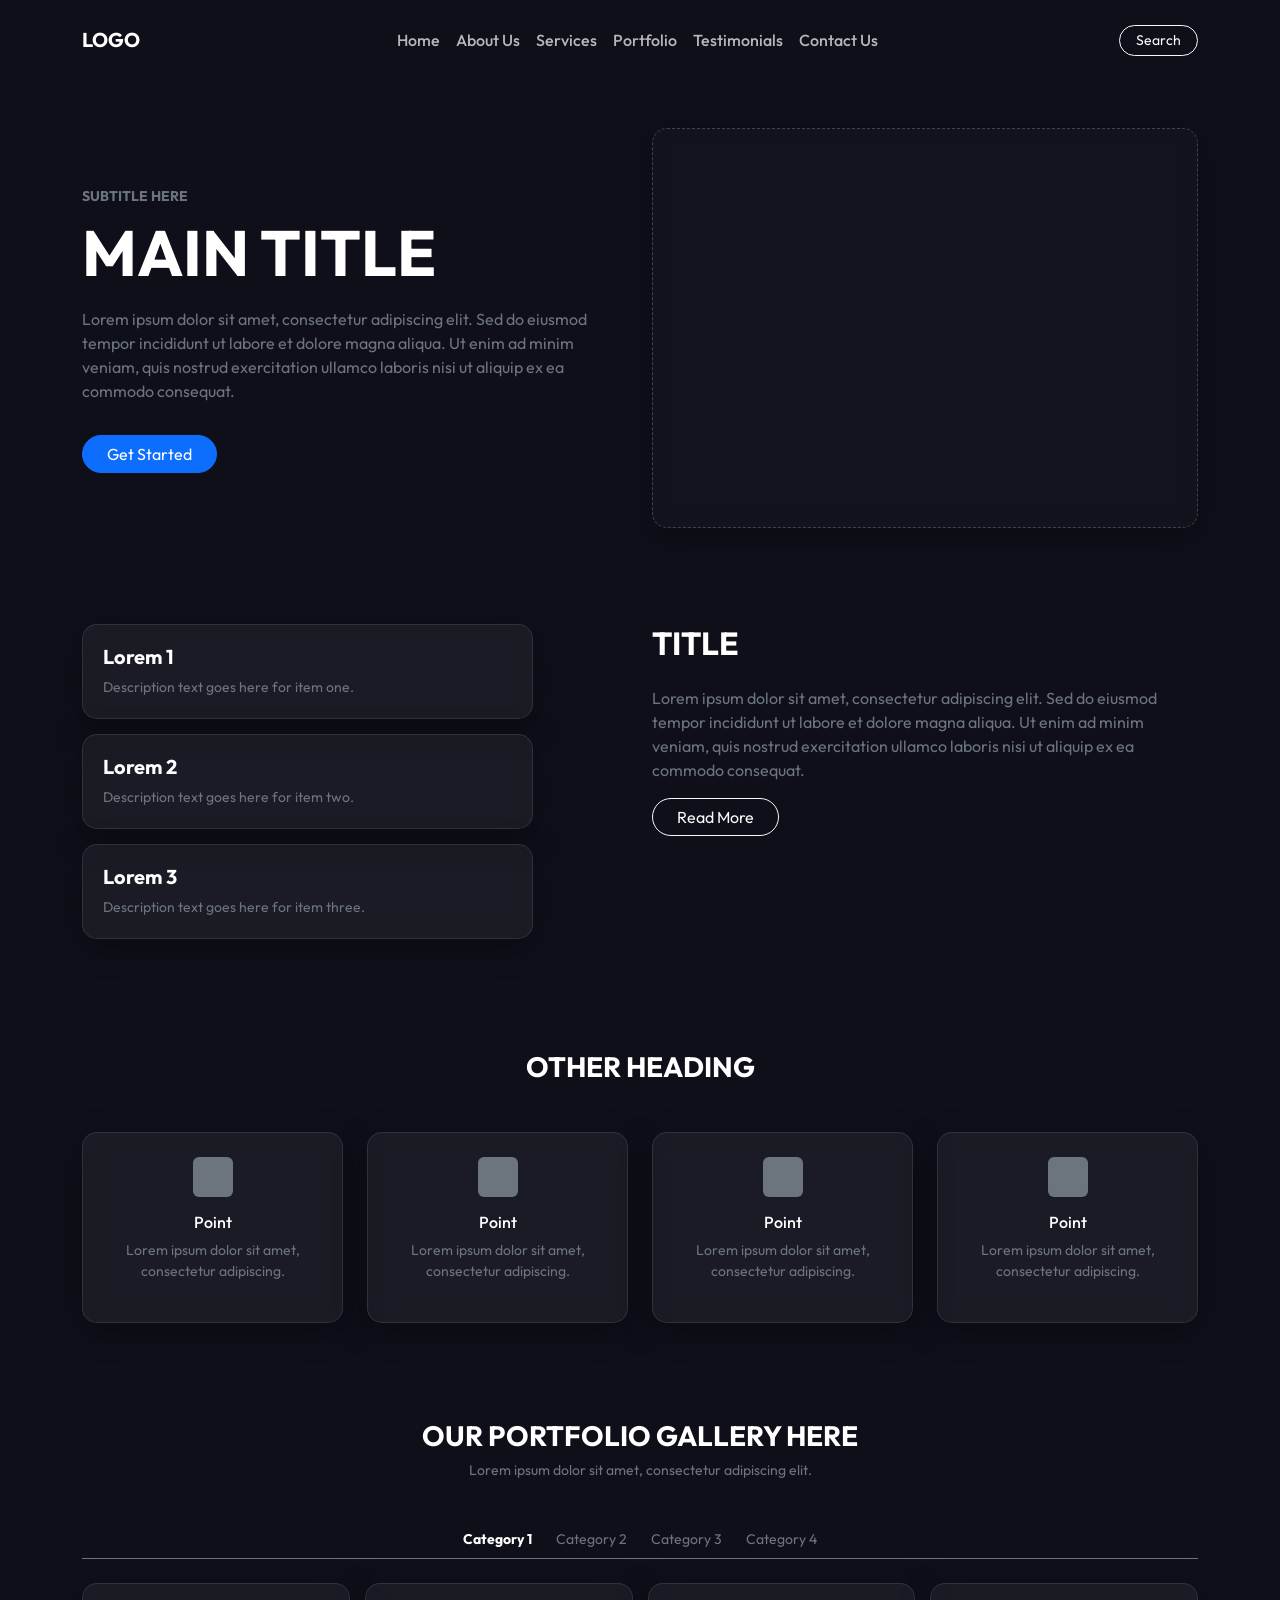
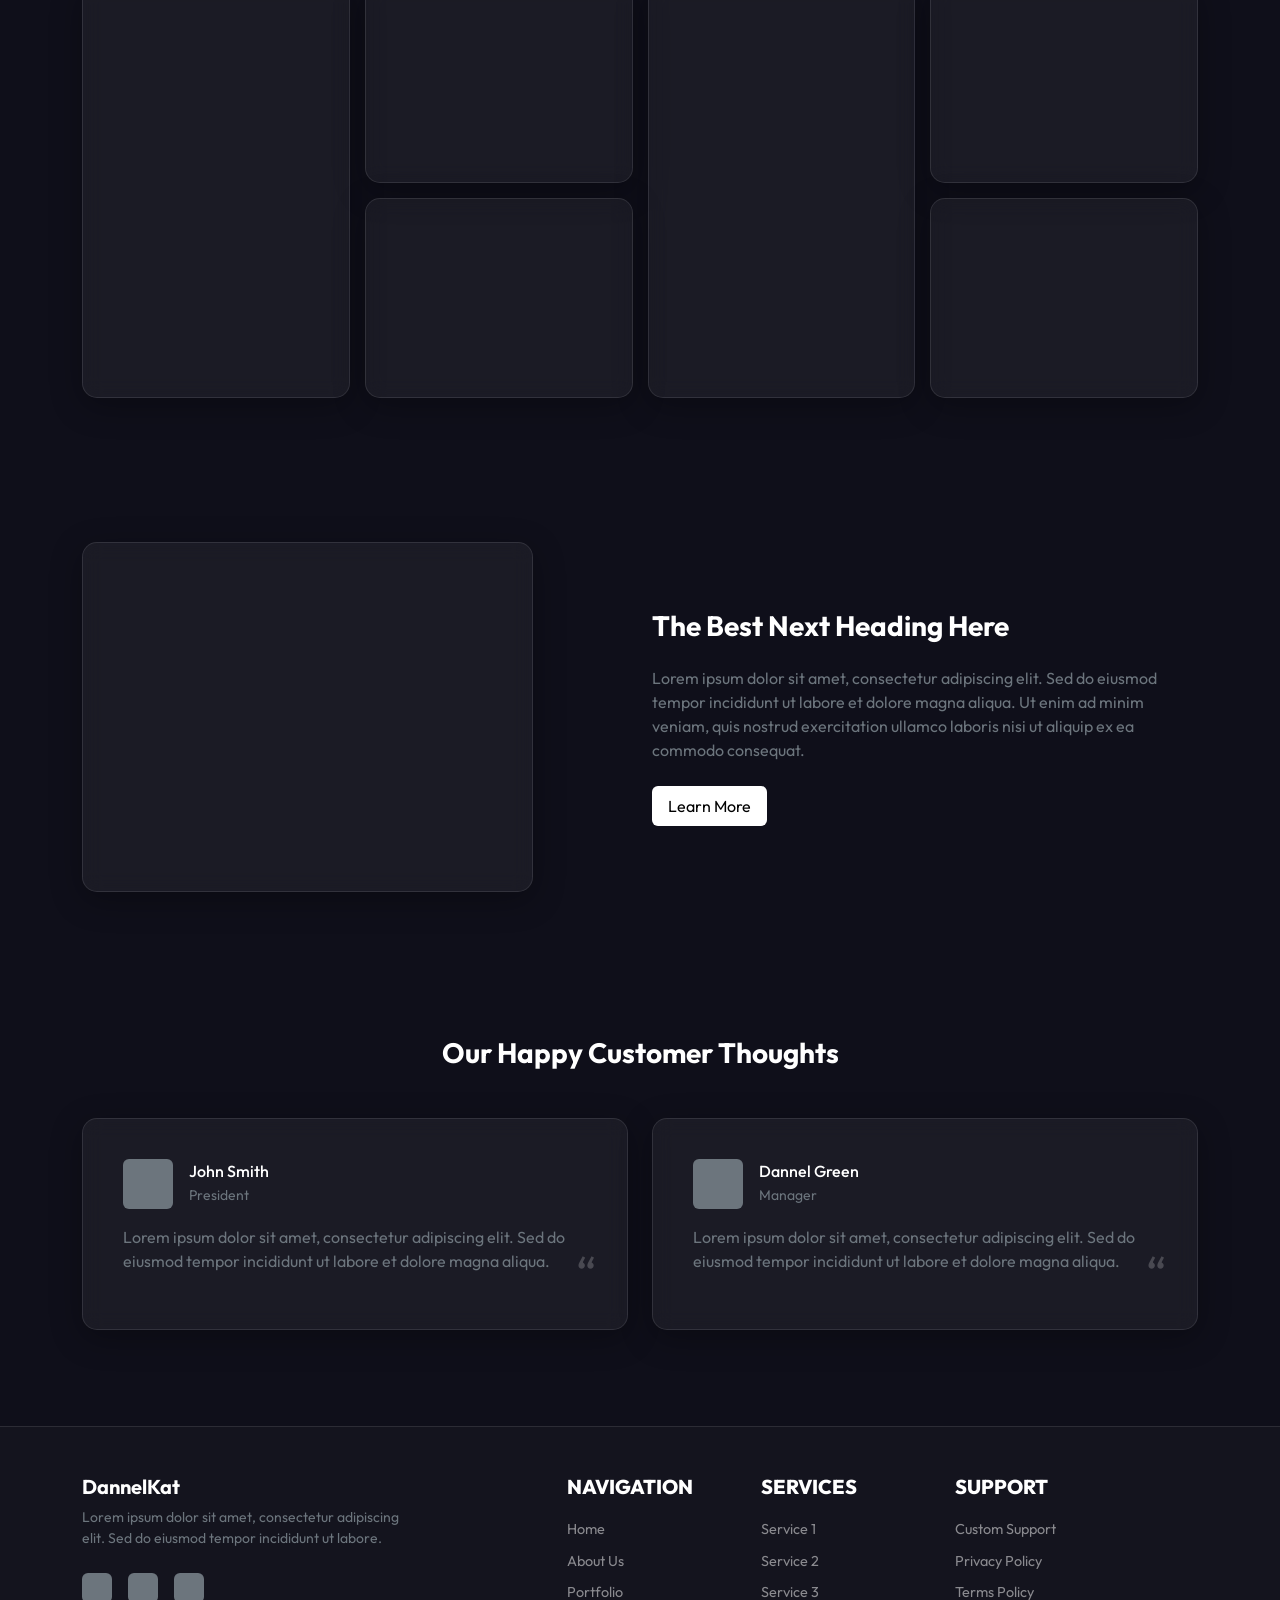
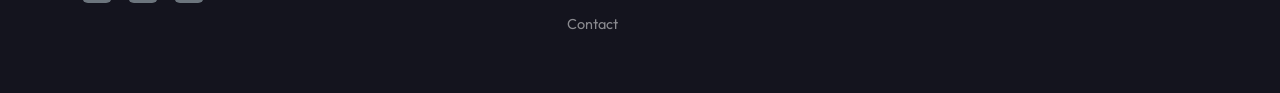
<file: Practica parcial/index.html>
<!DOCTYPE html>
<html lang="es">
<head>
    <meta charset="UTF-8">
    <meta name="viewport" content="width=device-width, initial-scale=1.0">
    <title>Base de Estudio - Wireframe Layout</title>
    <link href="https://cdn.jsdelivr.net/npm/bootstrap@5.3.0/dist/css/bootstrap.min.css" rel="stylesheet">
    <link rel="stylesheet" href="style.css">
</head>
<body>

    <!-- Header / Nav -->
    <nav class="navbar navbar-expand-lg navbar-dark nav-custom">
        <div class="container">
            <a class="navbar-brand fw-bold" href="#">LOGO</a>
            <div class="collapse navbar-collapse justify-content-center" id="navbarNav">
                <ul class="navbar-nav">
                    <li class="nav-item"><a class="nav-link" href="#">Home</a></li>
                    <li class="nav-item"><a class="nav-link" href="#">About Us</a></li>
                    <li class="nav-item"><a class="nav-link" href="#">Services</a></li>
                    <li class="nav-item"><a class="nav-link" href="#">Portfolio</a></li>
                    <li class="nav-item"><a class="nav-link" href="#">Testimonials</a></li>
                    <li class="nav-item"><a class="nav-link" href="#">Contact Us</a></li>
                </ul>
            </div>
            <div class="d-flex gap-2">
                <button class="btn btn-outline-light btn-sm rounded-pill px-3">Search</button>
            </div>
        </div>
    </nav>

    <!-- Hero Section -->
    <header class="container my-5">
        <div class="row align-items-center">
            <div class="col-lg-6">
                <span class="text-uppercase text-secondary small fw-bold">Subtitle Here</span>
                <h1 class="display-3 fw-bold mt-2">MAIN TITLE</h1>
                <p class="text-secondary mt-3">
                    Lorem ipsum dolor sit amet, consectetur adipiscing elit. Sed do eiusmod tempor incididunt ut labore et dolore magna aliqua. Ut enim ad minim veniam, quis nostrud exercitation ullamco laboris nisi ut aliquip ex ea commodo consequat.
                </p>
                <button class="btn btn-primary rounded-pill px-4 mt-3">Get Started</button>
            </div>
            <div class="col-lg-6 mt-4 mt-lg-0">
                <div class="hero-box glass">
                    <!-- Three.js Canvas will load here -->
                    <canvas id="three-canvas"></canvas>
                </div>
            </div>
        </div>
    </header>

    <!-- Feature List Section -->
    <section class="container my-5 py-5">
        <div class="row">
            <div class="col-lg-5">
                <div class="glass feature-item">
                    <h5 class="fw-bold">Lorem 1</h5>
                    <p class="small text-secondary mb-0">Description text goes here for item one.</p>
                </div>
                <div class="glass feature-item">
                    <h5 class="fw-bold">Lorem 2</h5>
                    <p class="small text-secondary mb-0">Description text goes here for item two.</p>
                </div>
                <div class="glass feature-item">
                    <h5 class="fw-bold">Lorem 3</h5>
                    <p class="small text-secondary mb-0">Description text goes here for item three.</p>
                </div>
            </div>
            <div class="col-lg-6 offset-lg-1">
                <h2 class="fw-bold">TITLE</h2>
                <p class="text-secondary mt-4">
                    Lorem ipsum dolor sit amet, consectetur adipiscing elit. Sed do eiusmod tempor incididunt ut labore et dolore magna aliqua. Ut enim ad minim veniam, quis nostrud exercitation ullamco laboris nisi ut aliquip ex ea commodo consequat.
                </p>
                <button class="btn btn-outline-light rounded-pill px-4">Read More</button>
            </div>
        </div>
    </section>

    <!-- Points Section -->
    <section class="container my-5 text-center">
        <h3 class="fw-bold mb-5">OTHER HEADING</h3>
        <div class="row g-4">
            <div class="col-md-3">
                <div class="glass p-4">
                    <div class="bg-secondary rounded mb-3 mx-auto" style="width: 40px; height: 40px;"></div>
                    <h6>Point</h6>
                    <p class="small text-secondary">Lorem ipsum dolor sit amet, consectetur adipiscing.</p>
                </div>
            </div>
            <div class="col-md-3">
                <div class="glass p-4">
                    <div class="bg-secondary rounded mb-3 mx-auto" style="width: 40px; height: 40px;"></div>
                    <h6>Point</h6>
                    <p class="small text-secondary">Lorem ipsum dolor sit amet, consectetur adipiscing.</p>
                </div>
            </div>
            <div class="col-md-3">
                <div class="glass p-4">
                    <div class="bg-secondary rounded mb-3 mx-auto" style="width: 40px; height: 40px;"></div>
                    <h6>Point</h6>
                    <p class="small text-secondary">Lorem ipsum dolor sit amet, consectetur adipiscing.</p>
                </div>
            </div>
            <div class="col-md-3">
                <div class="glass p-4">
                    <div class="bg-secondary rounded mb-3 mx-auto" style="width: 40px; height: 40px;"></div>
                    <h6>Point</h6>
                    <p class="small text-secondary">Lorem ipsum dolor sit amet, consectetur adipiscing.</p>
                </div>
            </div>
        </div>
    </section>

    <!-- Gallery Section -->
    <section class="container my-5 py-5 text-center">
        <h3 class="fw-bold">OUR PORTFOLIO GALLERY HERE</h3>
        <p class="text-secondary small mb-5">Lorem ipsum dolor sit amet, consectetur adipiscing elit.</p>
        
        <div class="d-flex justify-content-center gap-4 mb-4 border-bottom border-secondary pb-2">
            <a href="#" class="text-decoration-none text-white small fw-bold">Category 1</a>
            <a href="#" class="text-decoration-none text-secondary small">Category 2</a>
            <a href="#" class="text-decoration-none text-secondary small">Category 3</a>
            <a href="#" class="text-decoration-none text-secondary small">Category 4</a>
        </div>

        <div class="gallery-grid">
            <div class="glass grid-big"></div>
            <div class="glass"></div>
            <div class="glass grid-big"></div>
            <div class="glass"></div>
            <div class="glass"></div>
            <div class="glass"></div>
        </div>
    </section>

    <!-- Info Section -->
    <section class="container my-5 py-5">
        <div class="row align-items-center">
            <div class="col-lg-5">
                <div class="glass" style="height: 350px;"></div>
            </div>
            <div class="col-lg-6 offset-lg-1 mt-4 mt-lg-0">
                <h3 class="fw-bold">The Best Next Heading Here</h3>
                <p class="text-secondary mt-4">
                    Lorem ipsum dolor sit amet, consectetur adipiscing elit. Sed do eiusmod tempor incididunt ut labore et dolore magna aliqua. Ut enim ad minim veniam, quis nostrud exercitation ullamco laboris nisi ut aliquip ex ea commodo consequat.
                </p>
                <div class="bg-white rounded px-3 py-2 mt-4" style="width: fit-content; color: black;">
                    Learn More
                </div>
            </div>
        </div>
    </section>

    <!-- Testimonials -->
    <section class="container my-5 py-5 text-center">
        <h3 class="fw-bold mb-5">Our Happy Customer Thoughts</h3>
        <div class="row g-4 text-start">
            <div class="col-md-6">
                <div class="glass testi-card">
                    <div class="d-flex align-items-center gap-3 mb-3">
                        <div class="bg-secondary rounded" style="width: 50px; height: 50px;"></div>
                        <div>
                            <h6 class="mb-0">John Smith</h6>
                            <span class="small text-secondary">President</span>
                        </div>
                    </div>
                    <p class="text-secondary">Lorem ipsum dolor sit amet, consectetur adipiscing elit. Sed do eiusmod tempor incididunt ut labore et dolore magna aliqua.</p>
                    <div class="quote-icon">“</div>
                </div>
            </div>
            <div class="col-md-6">
                <div class="glass testi-card">
                    <div class="d-flex align-items-center gap-3 mb-3">
                        <div class="bg-secondary rounded" style="width: 50px; height: 50px;"></div>
                        <div>
                            <h6 class="mb-0">Dannel Green</h6>
                            <span class="small text-secondary">Manager</span>
                        </div>
                    </div>
                    <p class="text-secondary">Lorem ipsum dolor sit amet, consectetur adipiscing elit. Sed do eiusmod tempor incididunt ut labore et dolore magna aliqua.</p>
                    <div class="quote-icon">“</div>
                </div>
            </div>
        </div>
    </section>

    <!-- Footer -->
    <footer class="py-5 mt-5">
        <div class="container">
            <div class="row g-5">
                <div class="col-lg-4">
                    <h5 class="fw-bold">DannelKat</h5>
                    <p class="small text-secondary">Lorem ipsum dolor sit amet, consectetur adipiscing elit. Sed do eiusmod tempor incididunt ut labore.</p>
                    <div class="d-flex gap-3 mt-4">
                        <div class="bg-secondary rounded" style="width: 30px; height: 30px;"></div>
                        <div class="bg-secondary rounded" style="width: 30px; height: 30px;"></div>
                        <div class="bg-secondary rounded" style="width: 30px; height: 30px;"></div>
                    </div>
                </div>
                <div class="col-lg-2 offset-lg-1 footer-col">
                    <h5>NAVIGATION</h5>
                    <a href="#" class="footer-link">Home</a>
                    <a href="#" class="footer-link">About Us</a>
                    <a href="#" class="footer-link">Portfolio</a>
                    <a href="#" class="footer-link">Contact</a>
                </div>
                <div class="col-lg-2 footer-col">
                    <h5>SERVICES</h5>
                    <a href="#" class="footer-link">Service 1</a>
                    <a href="#" class="footer-link">Service 2</a>
                    <a href="#" class="footer-link">Service 3</a>
                </div>
                <div class="col-lg-3 footer-col">
                    <h5>SUPPORT</h5>
                    <a href="#" class="footer-link">Custom Support</a>
                    <a href="#" class="footer-link">Privacy Policy</a>
                    <a href="#" class="footer-link">Terms Policy</a>
                </div>
            </div>
        </div>
    </footer>

    <!-- Scripts -->
    <script src="https://cdn.jsdelivr.net/npm/bootstrap@5.3.0/dist/js/bootstrap.bundle.min.js"></script>
    <script type="module" src="main.js"></script>
</body>
</html>
</file>
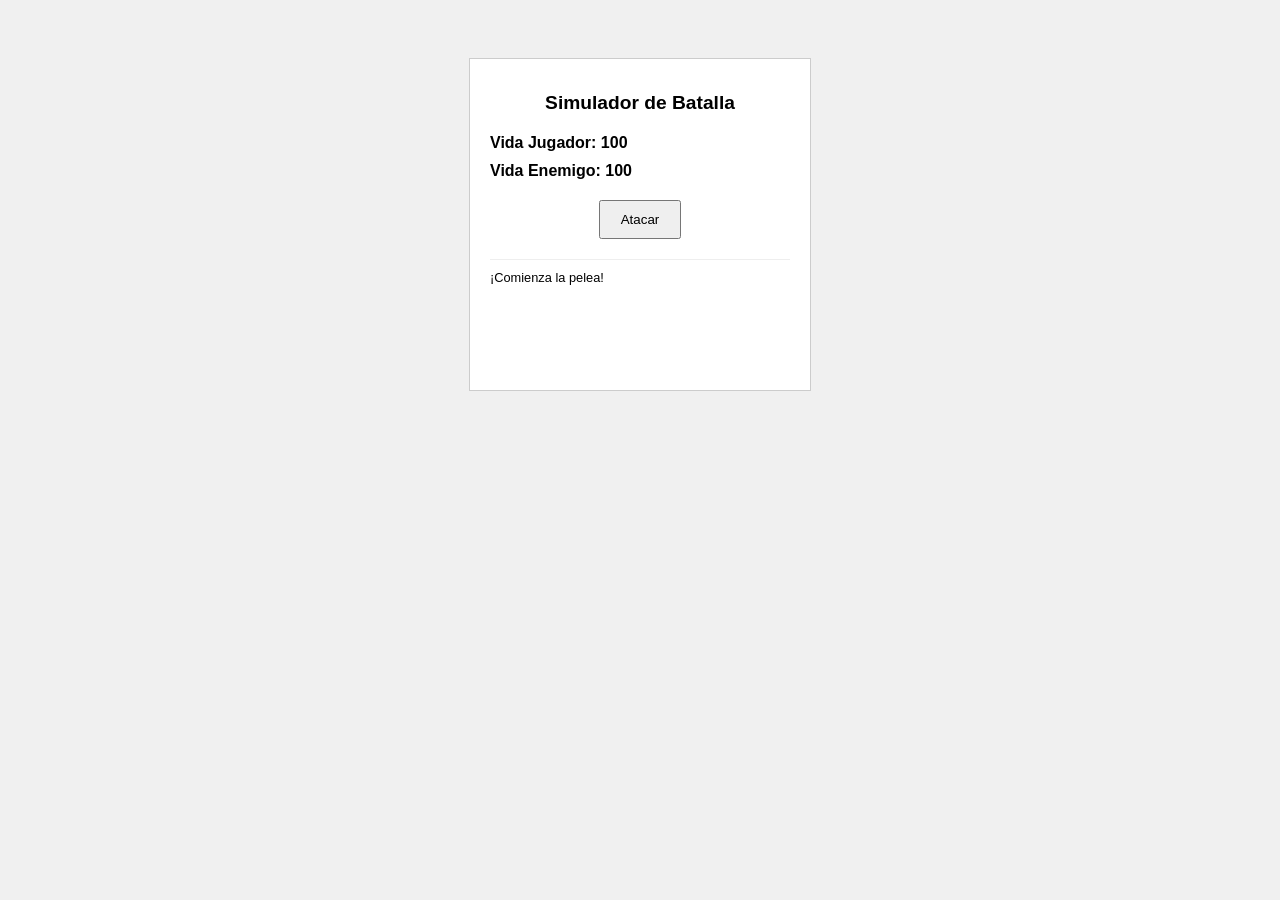
<file: semana 7/index.html>
<!DOCTYPE html>
<html lang="es">
<head>
    <meta charset="UTF-8">
    <title>Calculadora de Daño</title>
    <link rel="stylesheet" href="styles.css">
</head>
<body>
    <div class="calculator">
        <h1>Simulador de Batalla</h1>
        
        <div class="stats">
            <div class="stat-row">Vida Jugador: <span id="player-hp">100</span></div>
            <div class="stat-row">Vida Enemigo: <span id="enemy-hp">100</span></div>
        </div>

        <div class="controls">
            <button id="attack-btn">Atacar</button>
            
        </div>

        <div id="log">
            <div>¡Comienza la pelea!</div>
        </div>
    </div>

    <script src="script.js"></script>
</body>
</html>
</file>
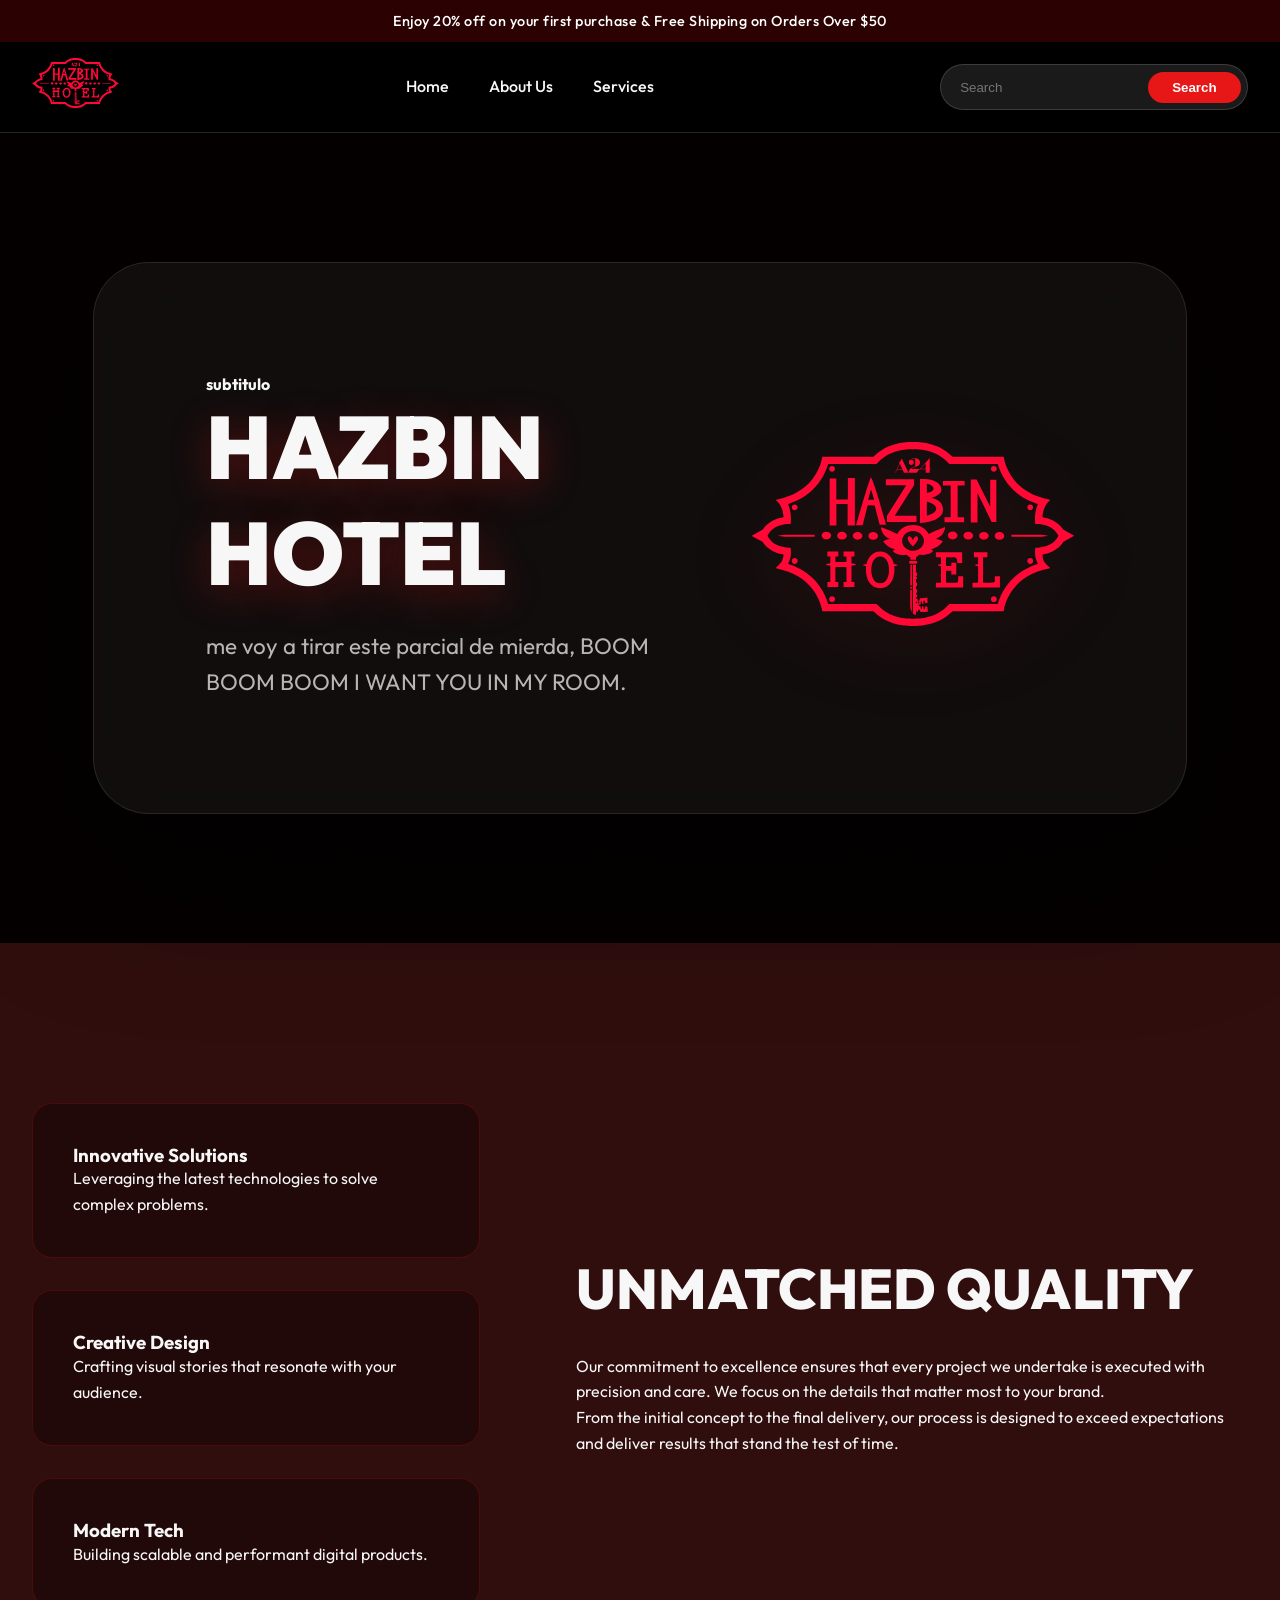
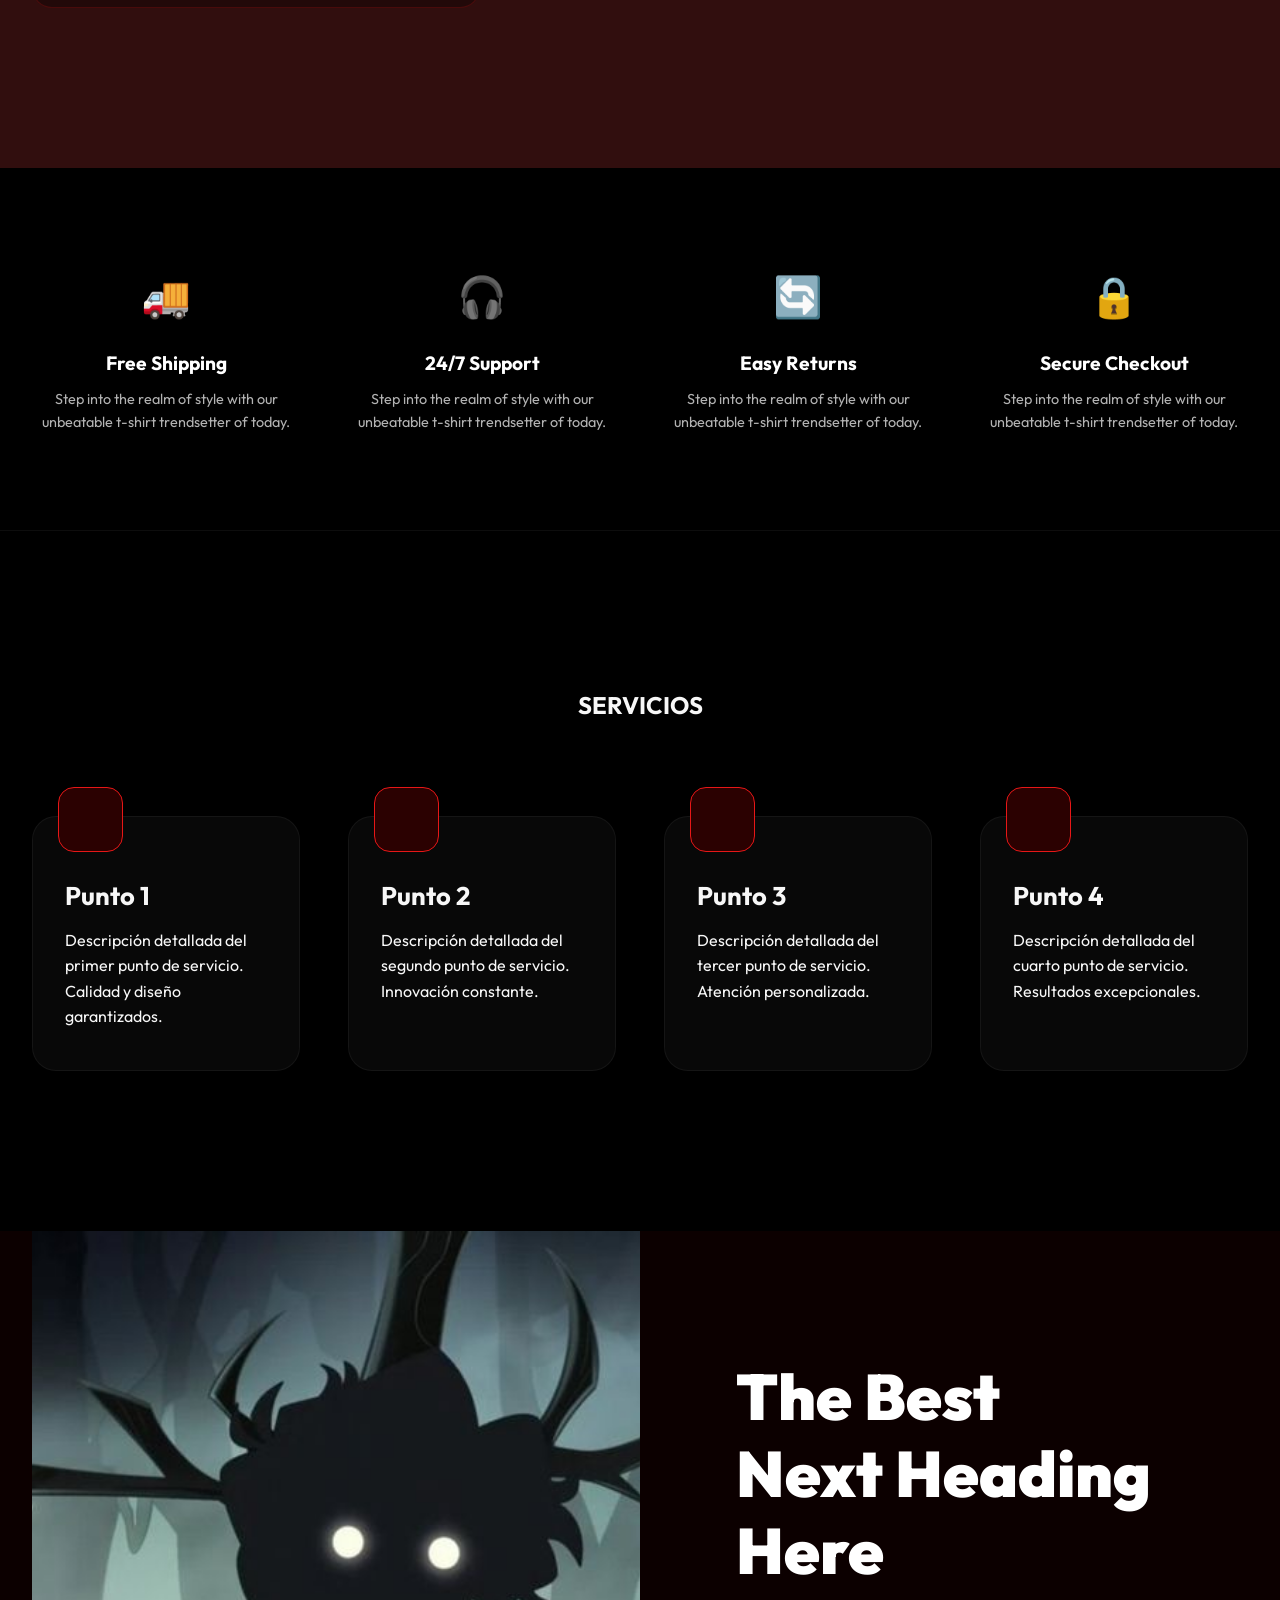
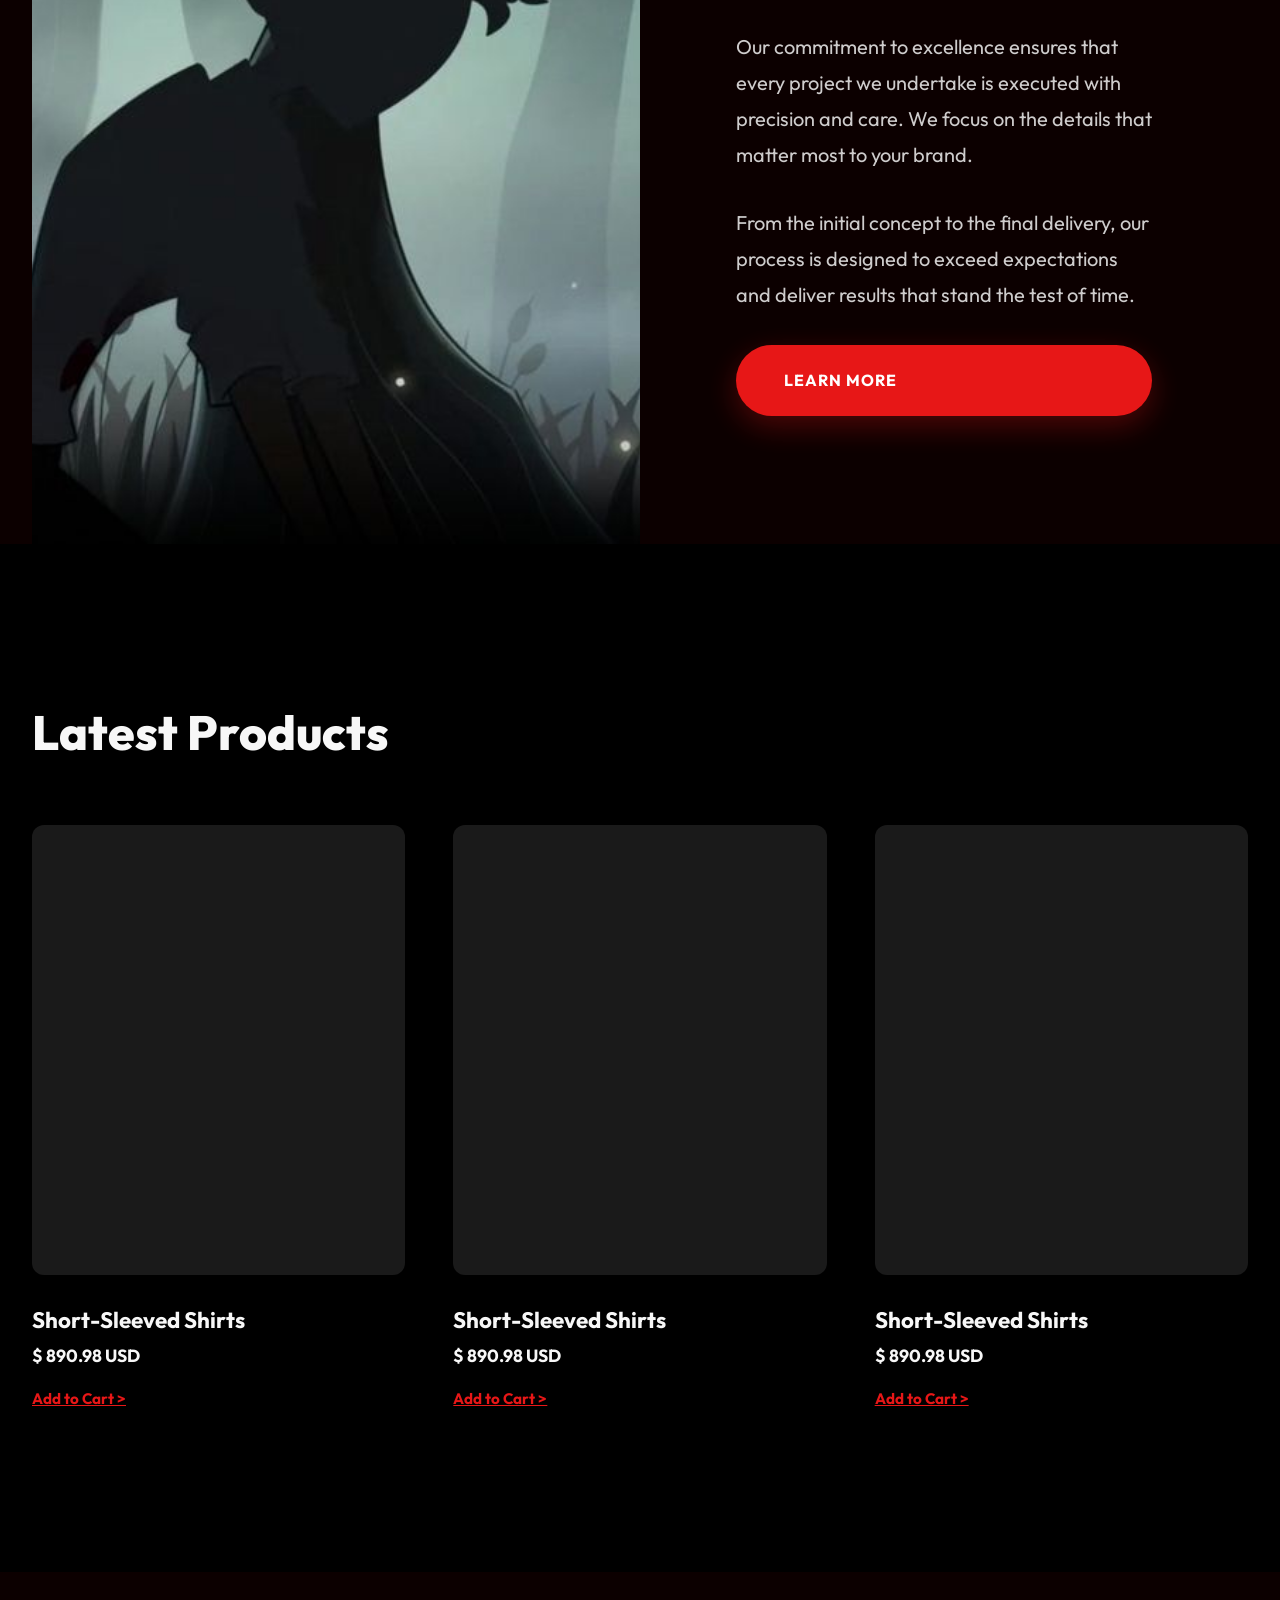
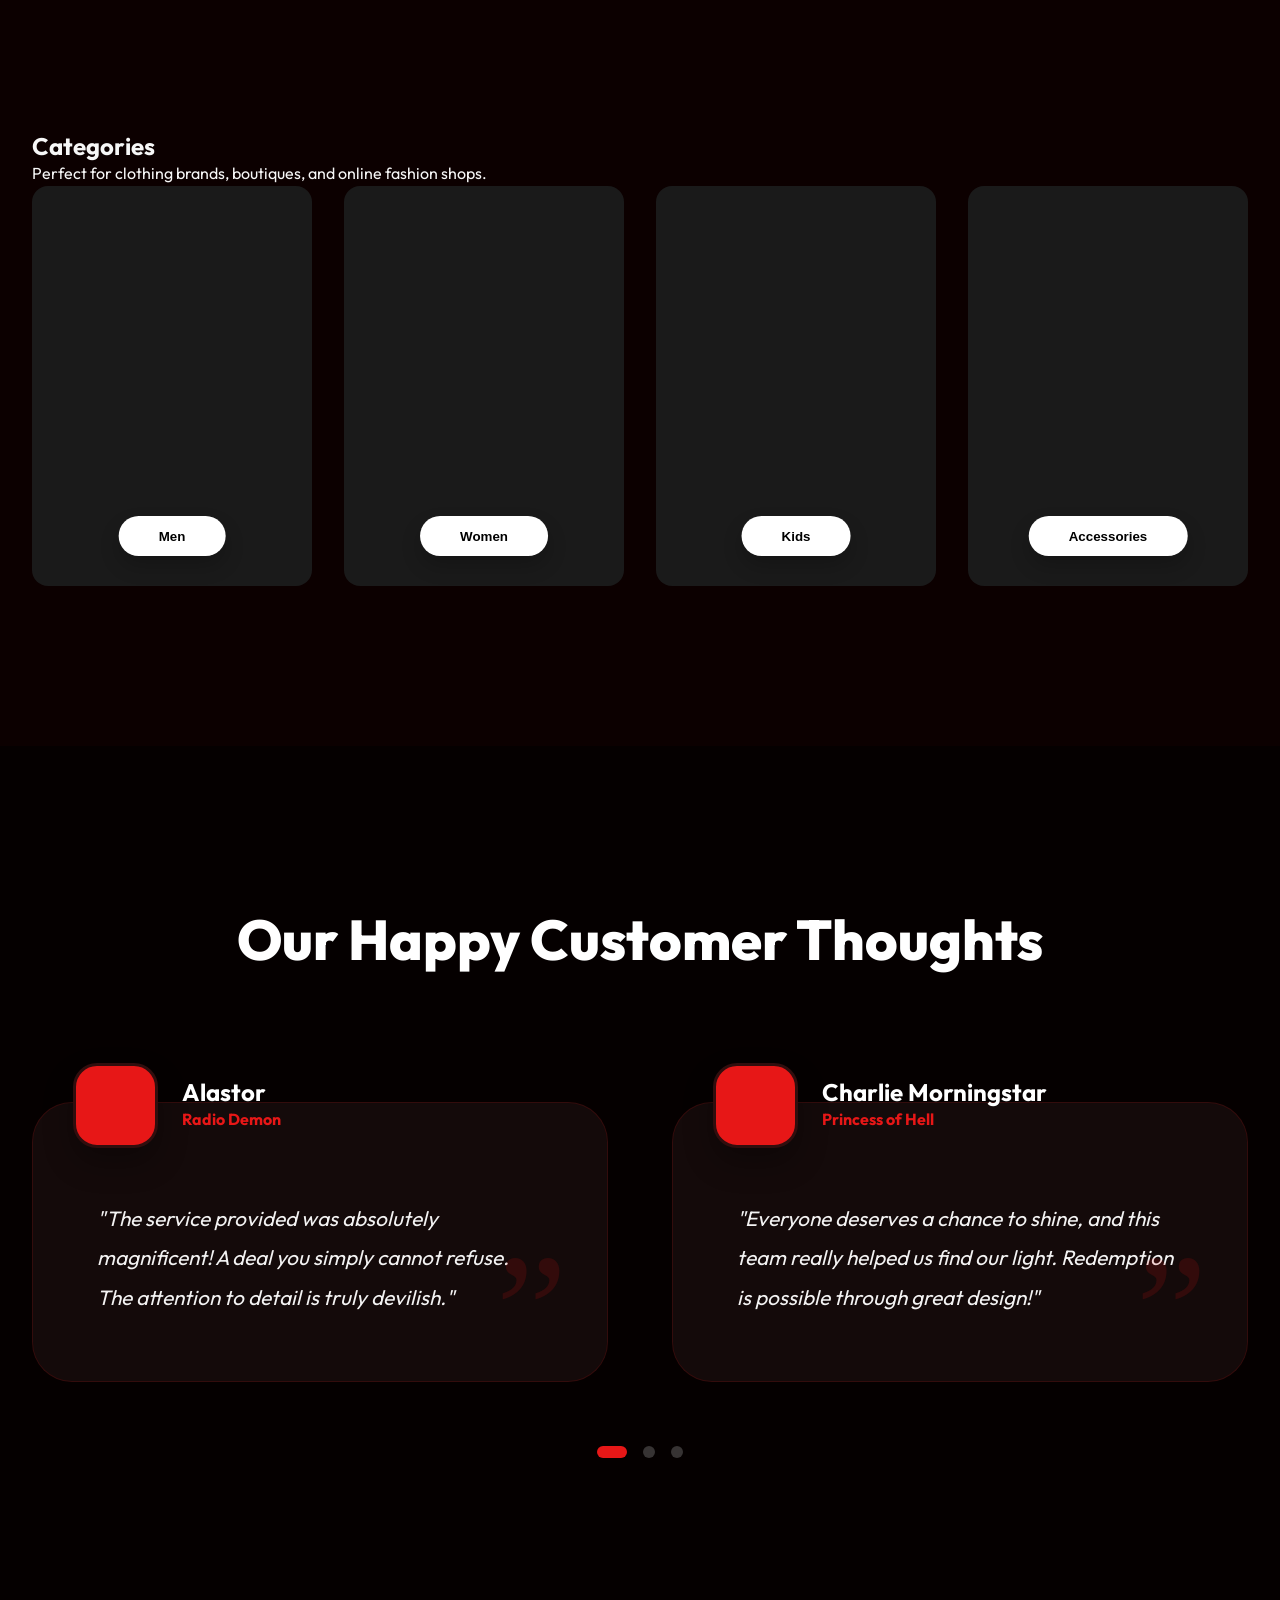
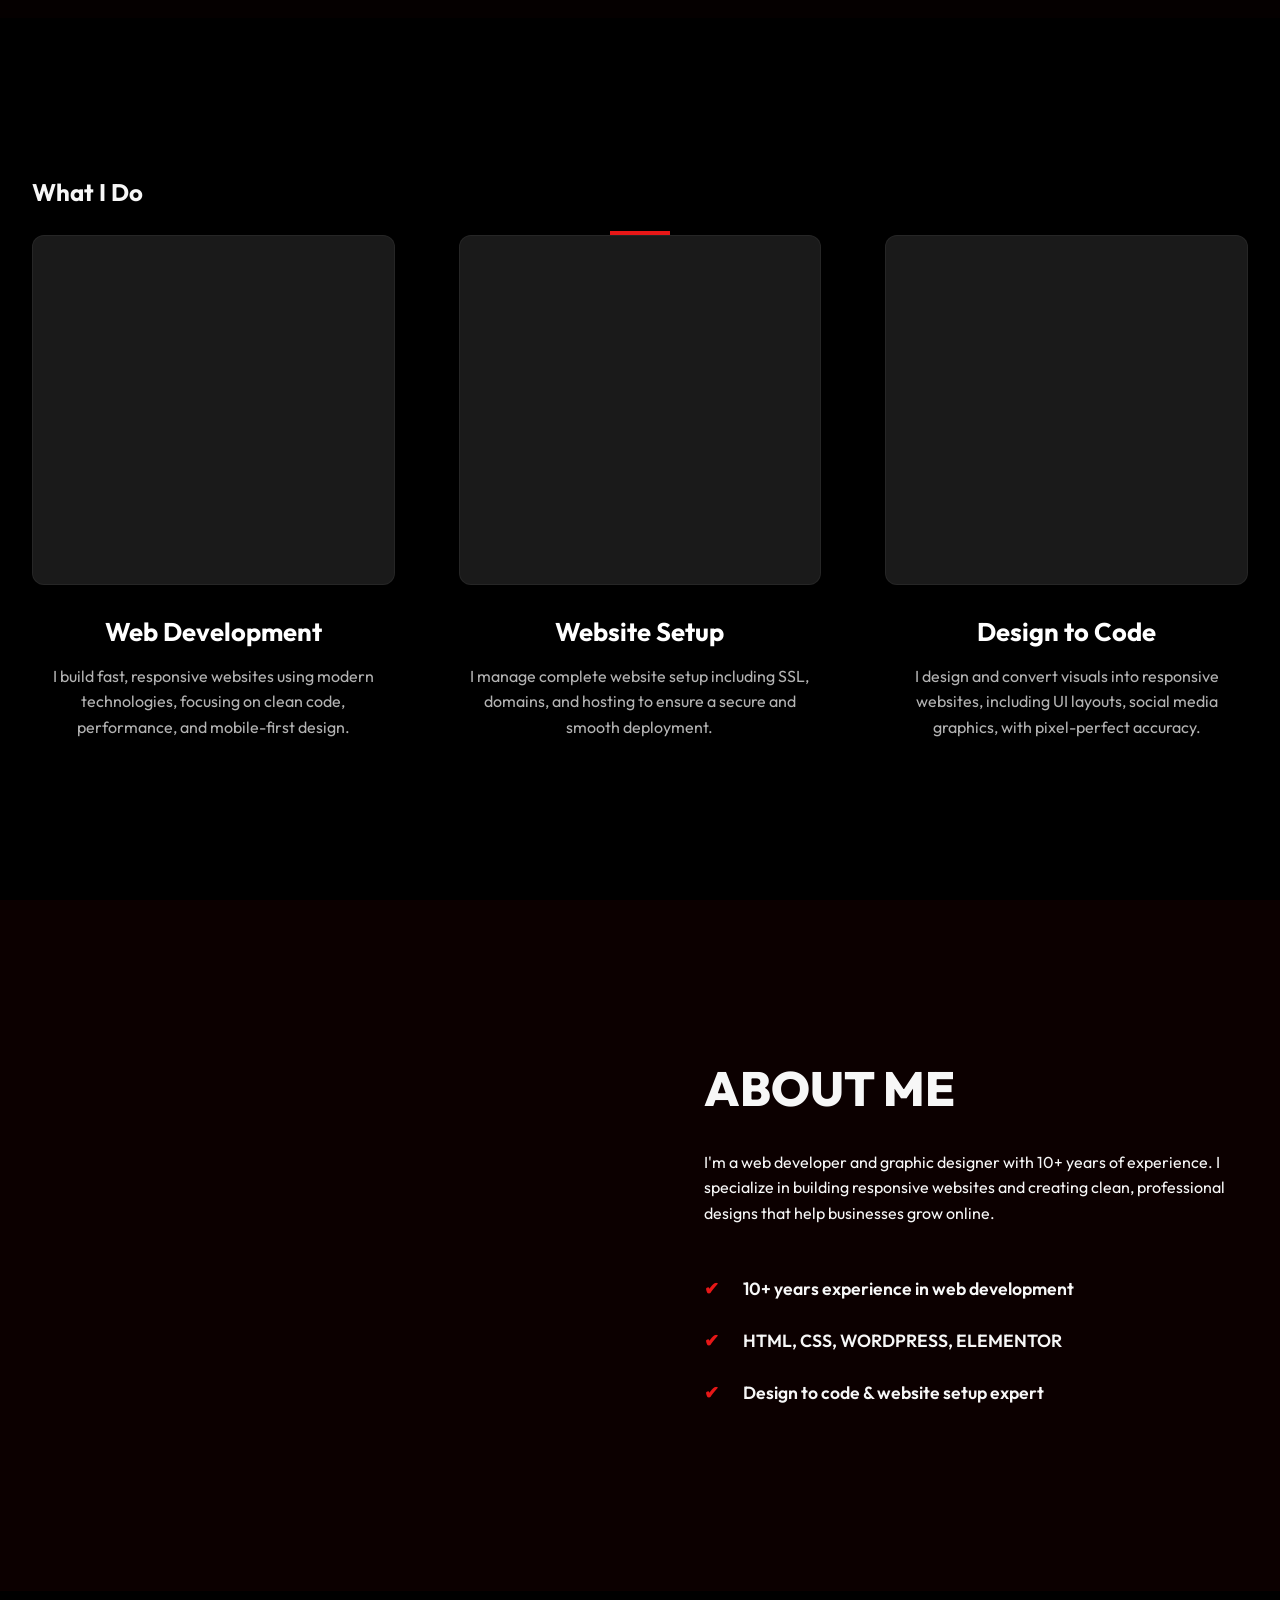
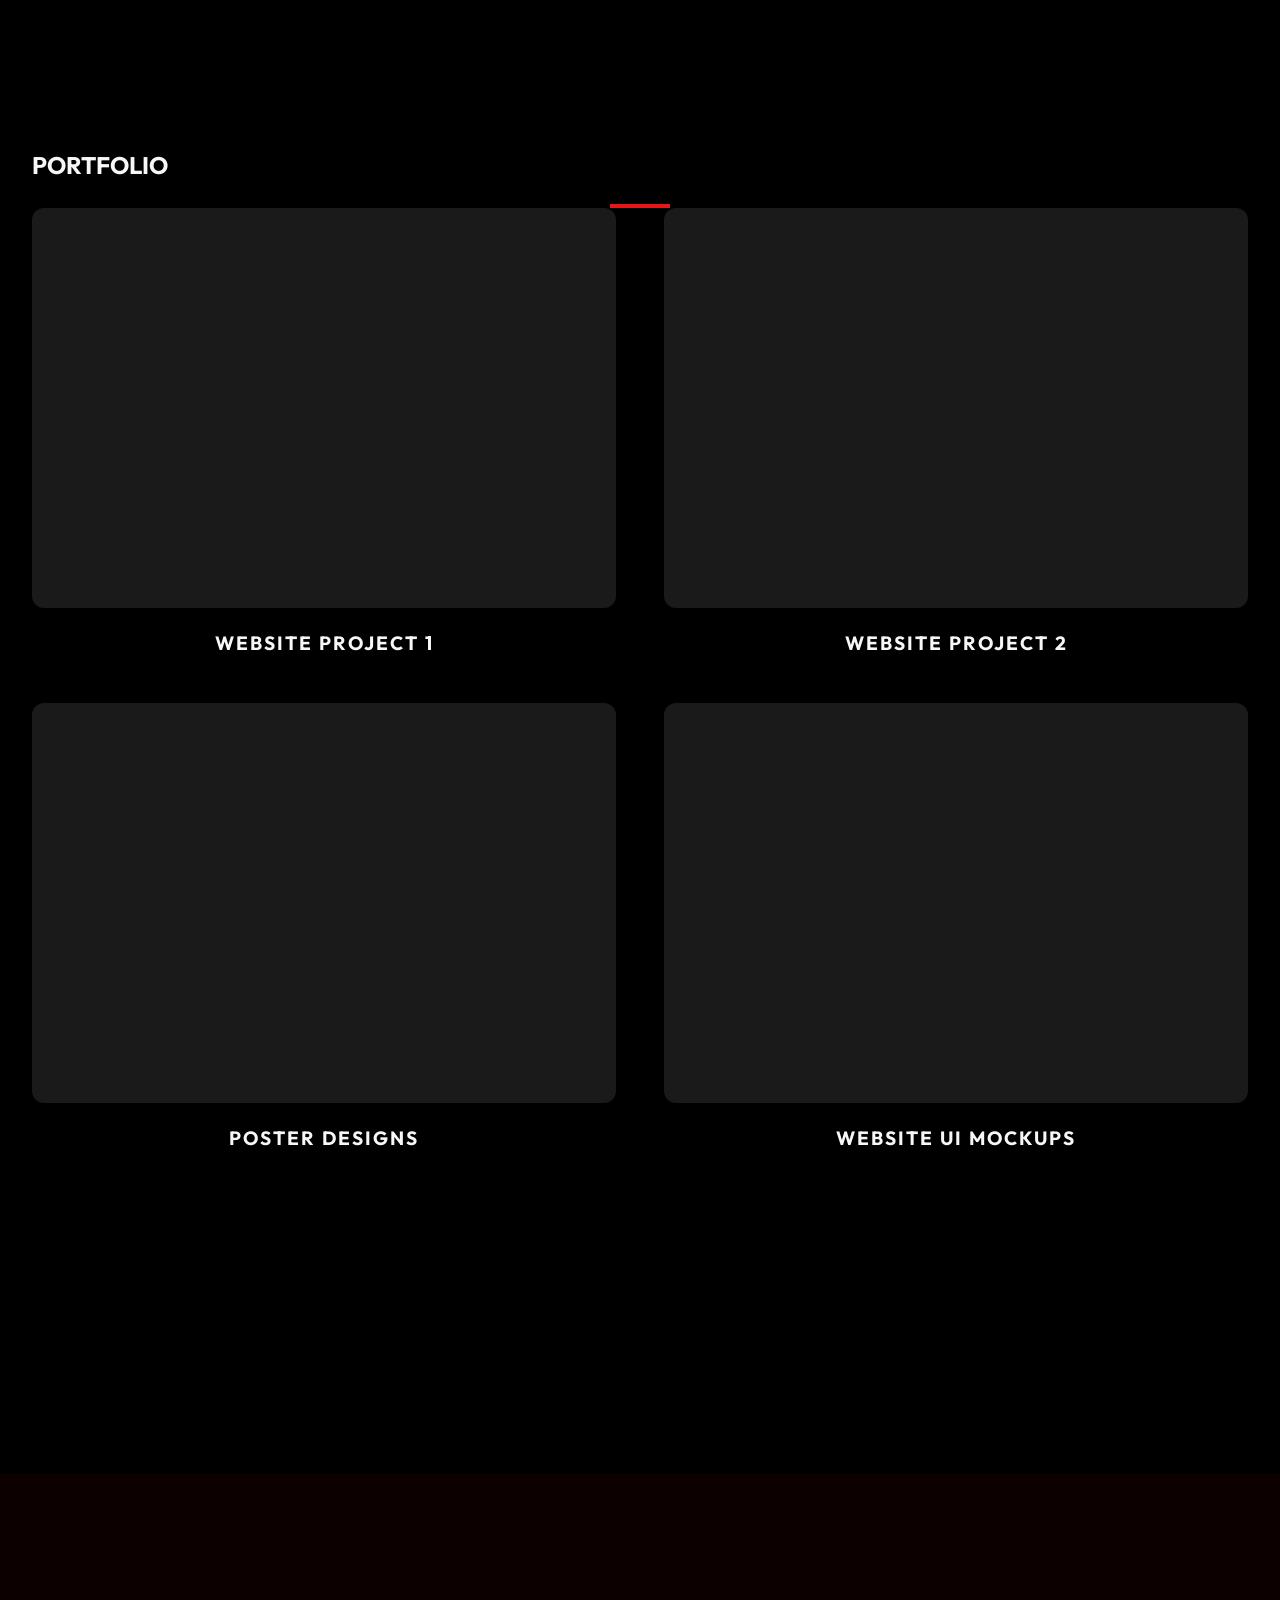
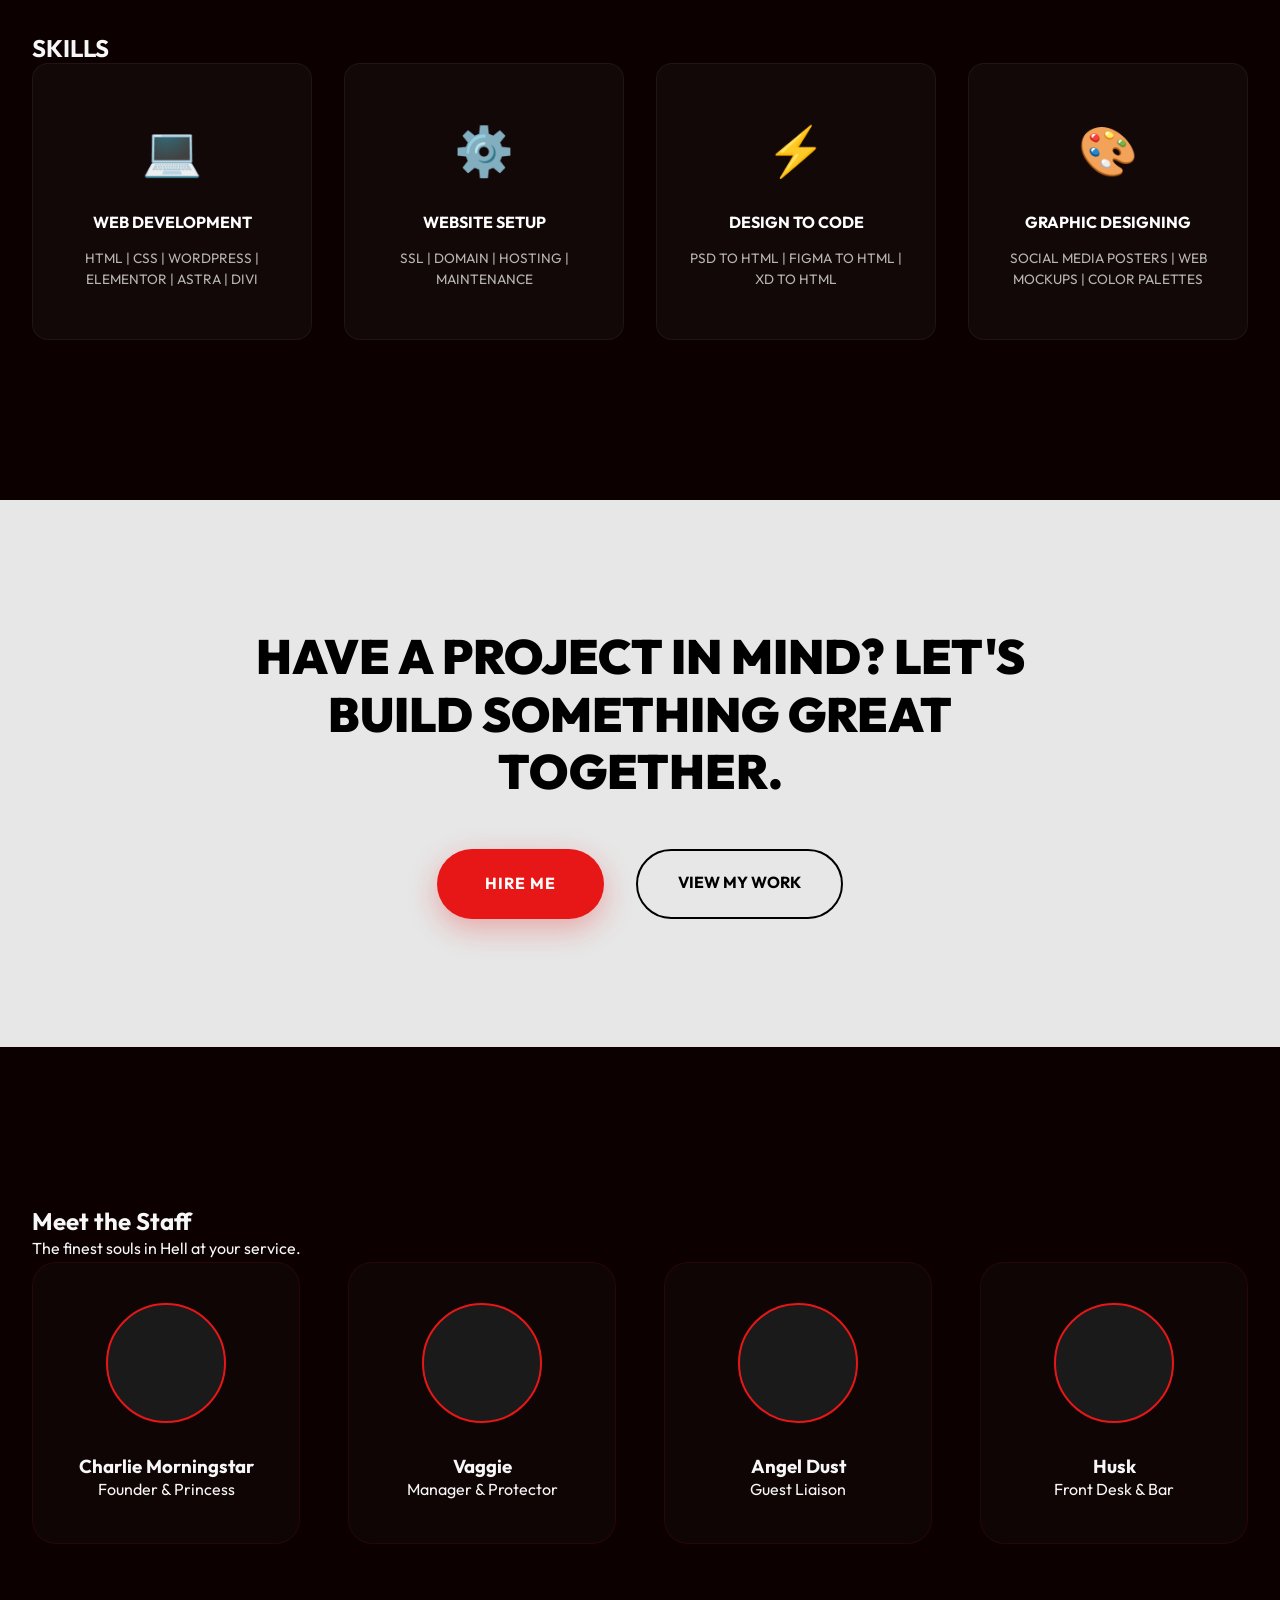
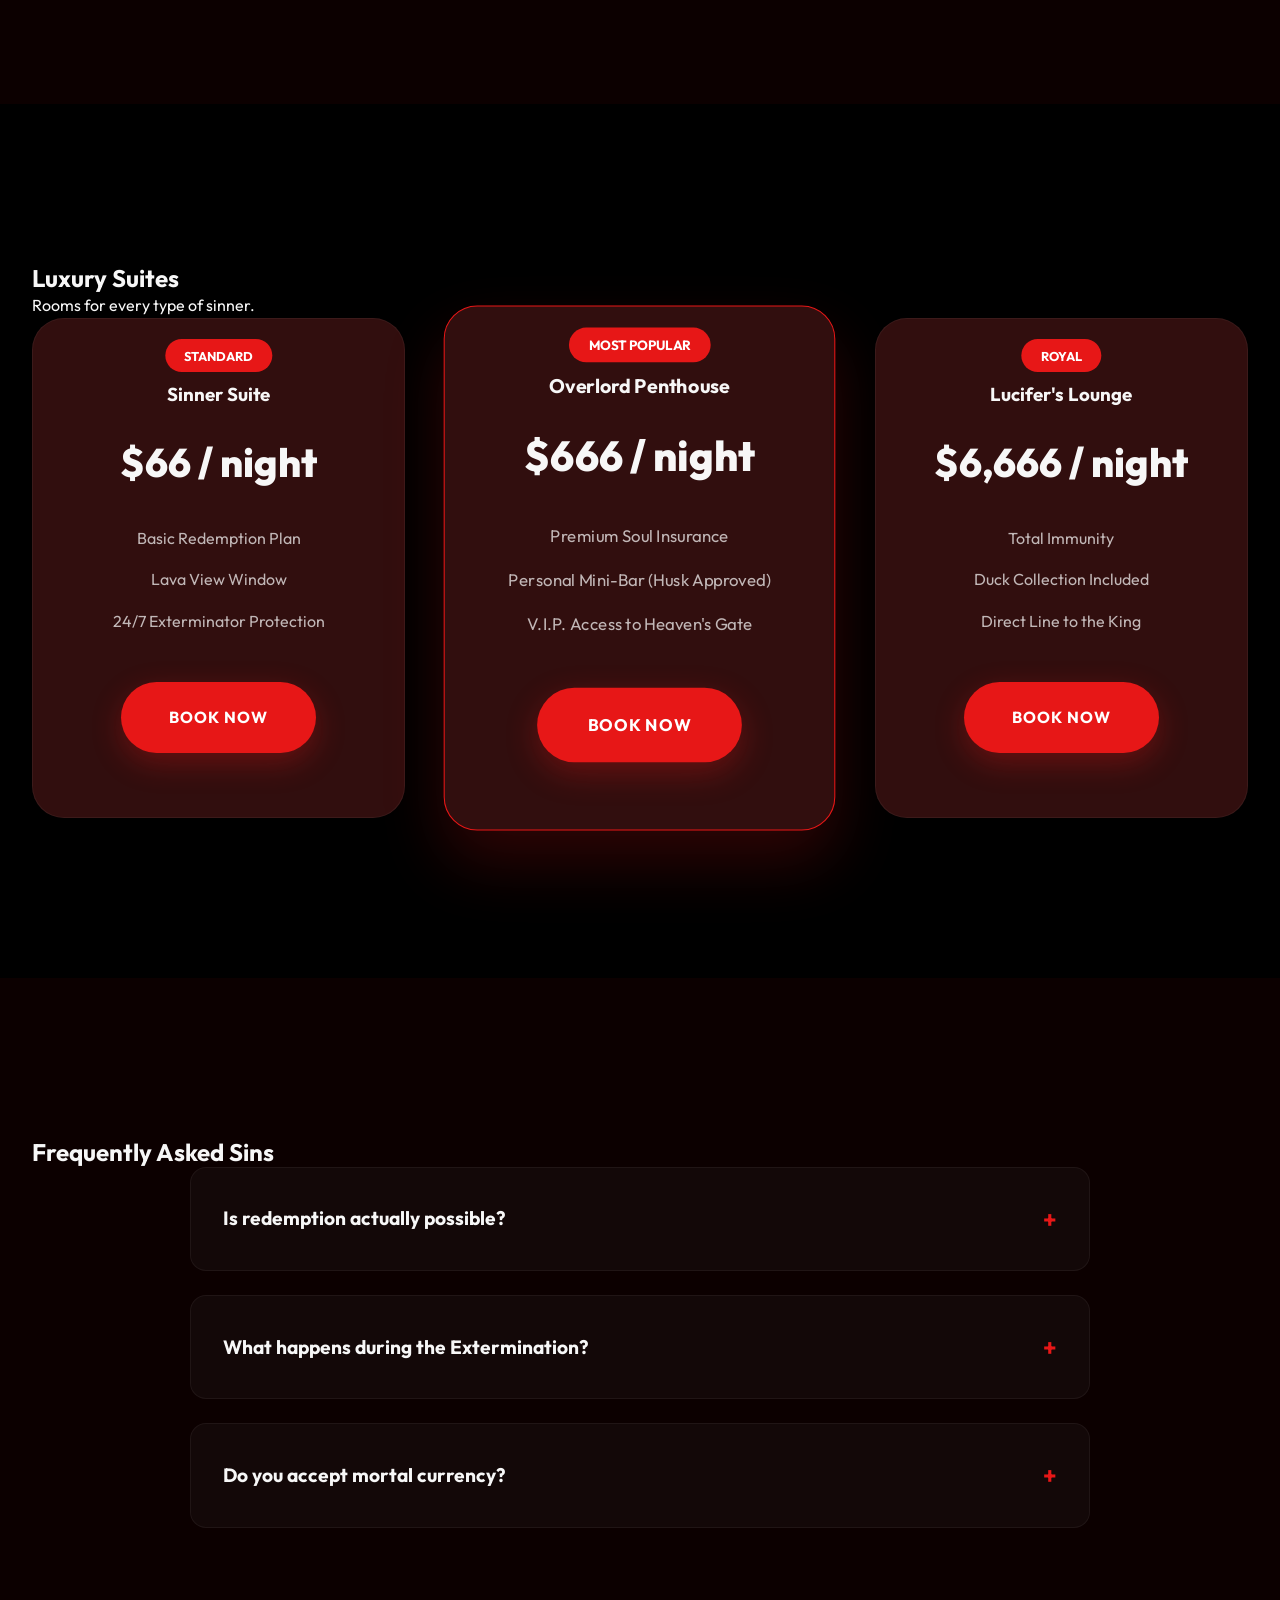
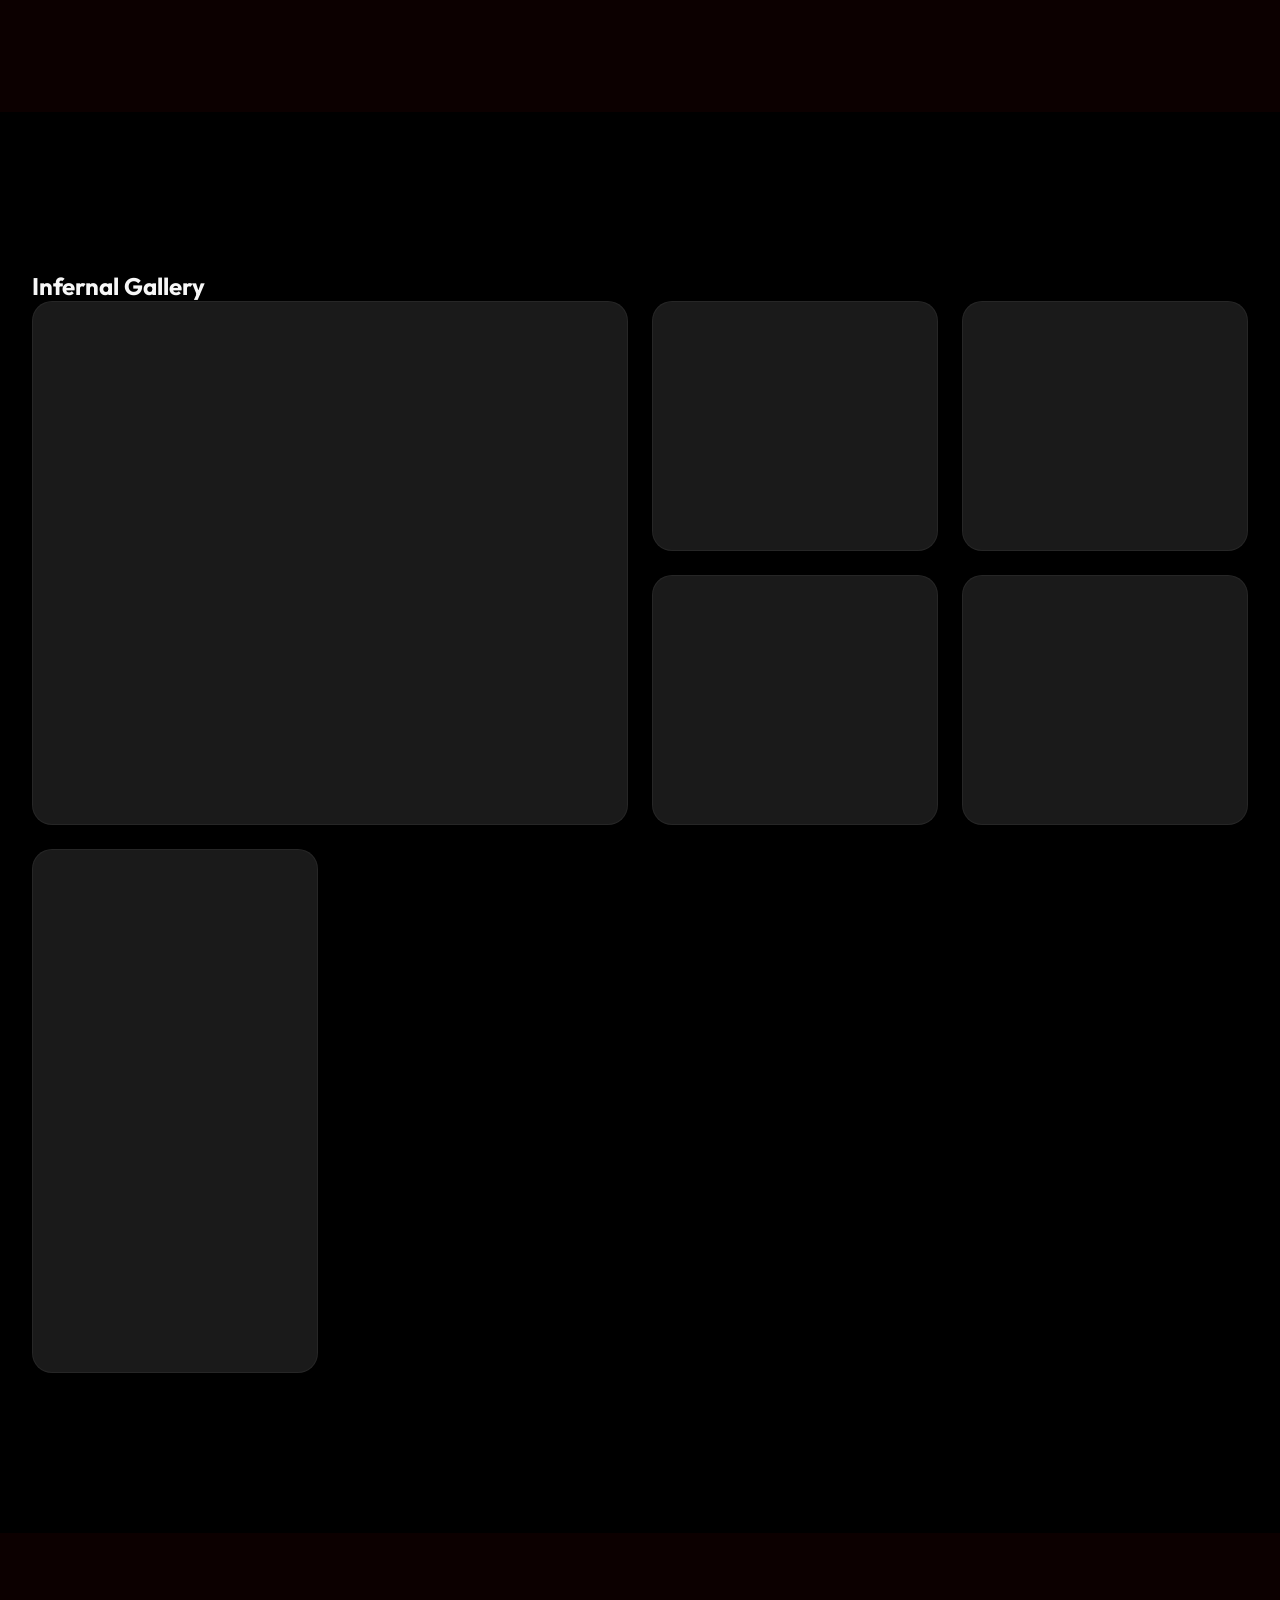
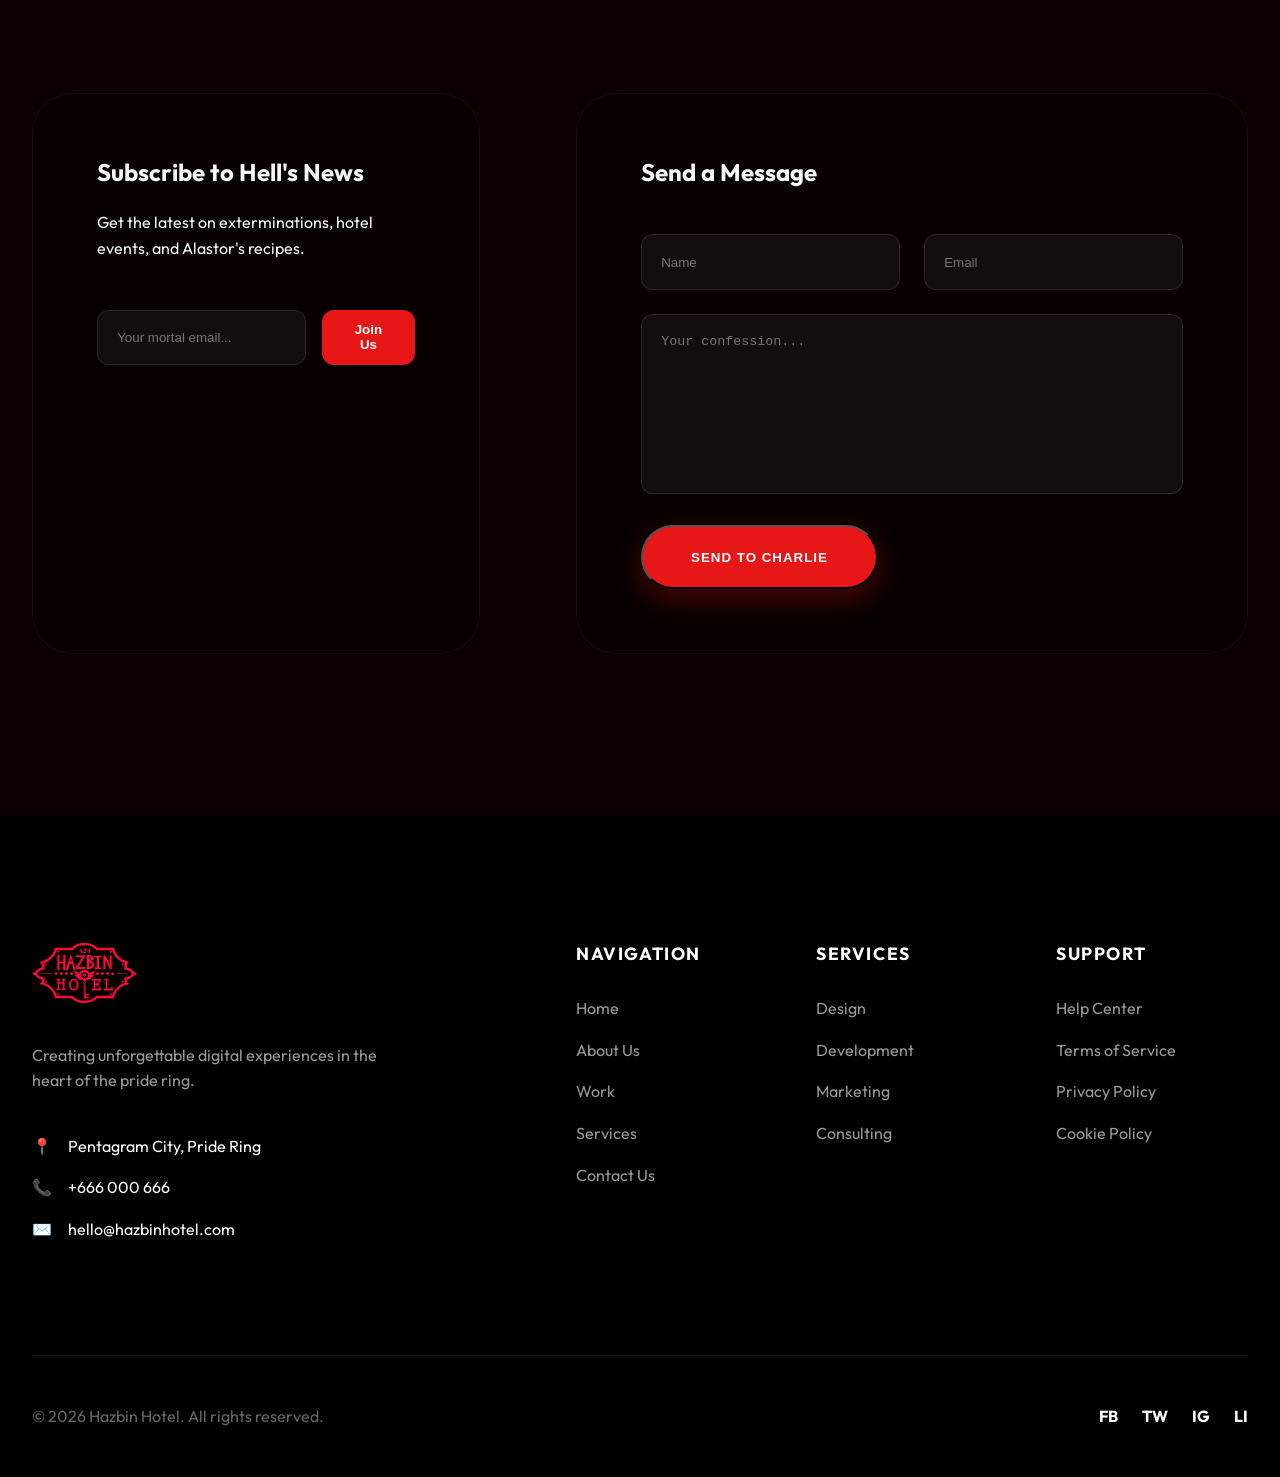
<file: MI practica/idex.html>
<!DOCTYPE html>
<html lang="en">

<head>
    <meta charset="UTF-8">
    <meta name="viewport" content="width=device-width, initial-scale=1.0">
    <title>Premium Practice | MI Practica</title>
    <link rel="stylesheet" href="style.css">
</head>

<body>

    <div class="promo-bar">
        <p>Enjoy 20% off on your first purchase & Free Shipping on Orders Over $50</p>
    </div>
    <nav class="custom-navbar">
        <div class="nav-container">
            <a class="nav-logo" href="#">
                <img src="imagenes/Hazbin_Hotel_(with_A24_logo).svg" alt="Logo">
            </a>
            <ul class="nav-links">
                <li><a href="#">Home</a></li>
                <li><a href="#">About Us</a></li>
                <li><a href="#">Services</a></li>
            </ul>
            <form class="nav-search" role="search">
                <input class="form-control me-2" type="search" placeholder="Search" aria-label="Search" />
                <button class="btn btn-outline-success" type="submit">Search</button>
            </form>
        </div>
    </nav>

    <main>
        <section class="hero-section">
            <canvas id="particles-canvas"></canvas>
            <div class="hero-glass-container">
                <div class="hero-content">
                    <div class="hero-text">
                        <h4>subtitulo</h4>
                        <h1>HAZBIN HOTEL</h1>
                        <p>me voy a tirar este parcial de mierda, BOOM BOOM BOOM I WANT YOU IN MY ROOM.</p>
                    </div>
                    <div class="hero-image">
                        <div class="hero-box">
                            <img src="imagenes/Hazbin_Hotel_(with_A24_logo).svg" alt="hero-image">
                        </div>
                    </div>
                </div>
            </div>
        </section>

        

        <section class="services-section">
            <div class="section-container">
                <div class="cards-container">
                    <div class="feature-card">
                        <h3>Innovative Solutions</h3>
                        <p>Leveraging the latest technologies to solve complex problems.</p>
                    </div>
                    <div class="feature-card">
                        <h3>Creative Design</h3>
                        <p>Crafting visual stories that resonate with your audience.</p>
                    </div>
                    <div class="feature-card">
                        <h3>Modern Tech</h3>
                        <p>Building scalable and performant digital products.</p>
                    </div>
                </div>
                <div class="services-text">
                    <h2>UNMATCHED QUALITY</h2>
                    <p>Our commitment to excellence ensures that every project we undertake is executed with precision
                        and care. We focus on the details that matter most to your brand.</p>
                    <p>From the initial concept to the final delivery, our process is designed to exceed expectations
                        and deliver results that stand the test of time.</p>
                </div>
            </div>
        </section>
        <section class="trust-badges-section">
            <div class="container-custom">
                <div class="badges-grid">
                    <div class="badge-item">
                        <div class="badge-icon">🚚</div>
                        <h4>Free Shipping</h4>
                        <p>Step into the realm of style with our unbeatable t-shirt trendsetter of today.</p>
                    </div>
                    <div class="badge-item">
                        <div class="badge-icon">🎧</div>
                        <h4>24/7 Support</h4>
                        <p>Step into the realm of style with our unbeatable t-shirt trendsetter of today.</p>
                    </div>
                    <div class="badge-item">
                        <div class="badge-icon">🔄</div>
                        <h4>Easy Returns</h4>
                        <p>Step into the realm of style with our unbeatable t-shirt trendsetter of today.</p>
                    </div>
                    <div class="badge-item">
                        <div class="badge-icon">🔒</div>
                        <h4>Secure Checkout</h4>
                        <p>Step into the realm of style with our unbeatable t-shirt trendsetter of today.</p>
                    </div>
                </div>
            </div>
        </section>
        <section class="services-row-section">
            <div class="container">
                <div class="services-title">
                    <h2>SERVICIOS</h2>
                </div>
                <div class="services-grid">
                    <div class="service-card-item">
                        <div class="card-icon"></div>
                        <div class="card-content">
                            <h3>Punto 1</h3>
                            <p>Descripción detallada del primer punto de servicio. Calidad y diseño garantizados.</p>
                        </div>
                    </div>
                    <div class="service-card-item">
                        <div class="card-icon"></div>
                        <div class="card-content">
                            <h3>Punto 2</h3>
                            <p>Descripción detallada del segundo punto de servicio. Innovación constante.</p>
                        </div>
                    </div>
                    <div class="service-card-item">
                        <div class="card-icon"></div>
                        <div class="card-content">
                            <h3>Punto 3</h3>
                            <p>Descripción detallada del tercer punto de servicio. Atención personalizada.</p>
                        </div>
                    </div>
                    <div class="service-card-item">
                        <div class="card-icon"></div>
                        <div class="card-content">
                            <h3>Punto 4</h3>
                            <p>Descripción detallada del cuarto punto de servicio. Resultados excepcionales.</p>
                        </div>
                    </div>
                </div>
            </div>
        </section>
        <section class="feature-highlight-section">
            <div class="container-custom">
                <div class="feature-grid">
                    <div class="feature-image-box">
                        <img src="imagenes/hero.jpg" alt="Feature Image">
                    </div>
                    <div class="feature-text-box">
                        <h2>The Best Next Heading Here</h2>
                        <p>Our commitment to excellence ensures that every project we undertake is executed with
                            precision and care. We focus on the details that matter most to your brand.</p>
                        <p>From the initial concept to the final delivery, our process is designed to exceed
                            expectations and deliver results that stand the test of time.</p>
                        <a href="#" class="btn-primary">Learn More</a>
                    </div>
                </div>
            </div>
        </section>

        <section class="products-section">
            <div class="container-custom">
                <div class="section-header-left">
                    <h2>Latest Products</h2>
                </div>
                <div class="products-grid-ecom">
                    <div class="product-item-e">
                        <div class="product-img-box"></div>
                        <div class="product-details-e">
                            <h3>Short-Sleeved Shirts</h3>
                            <p class="price-e">$ 890.98 USD</p>
                            <a href="#" class="add-to-cart-link">Add to Cart ></a>
                        </div>
                    </div>
                    <div class="product-item-e">
                        <div class="product-img-box"></div>
                        <div class="product-details-e">
                            <h3>Short-Sleeved Shirts</h3>
                            <p class="price-e">$ 890.98 USD</p>
                            <a href="#" class="add-to-cart-link">Add to Cart ></a>
                        </div>
                    </div>
                    <div class="product-item-e">
                        <div class="product-img-box"></div>
                        <div class="product-details-e">
                            <h3>Short-Sleeved Shirts</h3>
                            <p class="price-e">$ 890.98 USD</p>
                            <a href="#" class="add-to-cart-link">Add to Cart ></a>
                        </div>
                    </div>
                </div>
            </div>
        </section>

        <section class="ecom-categories-section">
            <div class="container-custom">
                <div class="section-title-center">
                    <h2>Categories</h2>
                    <p>Perfect for clothing brands, boutiques, and online fashion shops.</p>
                </div>
                <div class="ecom-cat-grid">
                    <div class="cat-card-e">
                        <div class="cat-img-e"></div>
                        <button class="btn-pill">Men</button>
                    </div>
                    <div class="cat-card-e">
                        <div class="cat-img-e"></div>
                        <button class="btn-pill">Women</button>
                    </div>
                    <div class="cat-card-e">
                        <div class="cat-img-e"></div>
                        <button class="btn-pill">Kids</button>
                    </div>
                    <div class="cat-card-e">
                        <div class="cat-img-e"></div>
                        <button class="btn-pill">Accessories</button>
                    </div>
                </div>
            </div>
        </section>

        <section class="testimonials-section">
            <div class="container-custom">
                <div class="testimonials-header">
                    <h2>Our Happy Customer Thoughts</h2>
                </div>
                <div class="testimonials-grid">
                    <div class="testimonial-card">
                        <div class="testimonial-user">
                            <div class="user-avatar"></div>
                            <div class="user-info">
                                <h3>Alastor</h3>
                                <p>Radio Demon</p>
                            </div>
                        </div>
                        <p class="testimonial-text">"The service provided was absolutely magnificent! A deal you simply
                            cannot refuse. The attention to detail is truly devilish."</p>
                        <div class="quote-icon">”</div>
                    </div>
                    <div class="testimonial-card">
                        <div class="testimonial-user">
                            <div class="user-avatar"></div>
                            <div class="user-info">
                                <h3>Charlie Morningstar</h3>
                                <p>Princess of Hell</p>
                            </div>
                        </div>
                        <p class="testimonial-text">"Everyone deserves a chance to shine, and this team really helped us
                            find our light. Redemption is possible through great design!"</p>
                        <div class="quote-icon">”</div>
                    </div>
                </div>
                <div class="testimonials-dots">
                    <span class="dot active"></span>
                    <span class="dot"></span>
                    <span class="dot"></span>
                </div>
            </div>
        </section>

        <section class="what-i-do-section">
            <div class="container-custom">
                <div class="section-title-center">
                    <h2>What I Do</h2>
                    <div class="title-underline"></div>
                </div>
                <div class="services-grid-portfolio">
                    <div class="service-item-p">
                        <div class="service-img-p"></div>
                        <h3>Web Development</h3>
                        <p>I build fast, responsive websites using modern technologies, focusing on clean code, performance, and mobile-first design.</p>
                    </div>
                    <div class="service-item-p">
                        <div class="service-img-p"></div>
                        <h3>Website Setup</h3>
                        <p>I manage complete website setup including SSL, domains, and hosting to ensure a secure and smooth deployment.</p>
                    </div>
                    <div class="service-item-p">
                        <div class="service-img-p"></div>
                        <h3>Design to Code</h3>
                        <p>I design and convert visuals into responsive websites, including UI layouts, social media graphics, with pixel-perfect accuracy.</p>
                    </div>
                </div>
            </div>
        </section>

        <section class="about-me-portfolio">
            <div class="container-custom">
                <div class="about-grid-p">
                    <div class="hero-box">
                        <canvas id="three-canvas"></canvas>
                    </div>
                    <div class="about-text-p">
                        <h2>ABOUT ME</h2>
                        <p>I'm a web developer and graphic designer with 10+ years of experience. I specialize in building responsive websites and creating clean, professional designs that help businesses grow online.</p>
                        <ul class="about-checks">
                            <li><span>✔</span> 10+ years experience in web development</li>
                            <li><span>✔</span> HTML, CSS, WORDPRESS, ELEMENTOR</li>
                            <li><span>✔</span> Design to code & website setup expert</li>
                        </ul>
                    </div>
                </div>
            </div>
        </section>

        <section class="portfolio-section">
            <div class="container-custom">
                <div class="section-title-center">
                    <h2>PORTFOLIO</h2>
                    <div class="title-underline"></div>
                </div>
                <div class="portfolio-grid-p">
                    <div class="portfolio-item-p">
                        <div class="portfolio-img-p"></div>
                        <h3>WEBSITE PROJECT 1</h3>
                    </div>
                    <div class="portfolio-item-p">
                        <div class="portfolio-img-p"></div>
                        <h3>WEBSITE PROJECT 2</h3>
                    </div>
                    <div class="portfolio-item-p">
                        <div class="portfolio-img-p"></div>
                        <h3>POSTER DESIGNS</h3>
                    </div>
                    <div class="portfolio-item-p">
                        <div class="portfolio-img-p"></div>
                        <h3>WEBSITE UI MOCKUPS</h3>
                    </div>
                </div>
                <div class="portfolio-cta">
                    <a href="#" class="btn-outline">VIEW MY PROJECTS</a>
                </div>
            </div>
        </section>

        <section class="skills-showcase-section">
            <div class="container-custom">
                <div class="section-title-center">
                    <h2>SKILLS</h2>
                </div>
                <div class="skills-slider-p">
                    <div class="skill-card-p">
                        <div class="skill-icon-p">💻</div>
                        <h4>WEB DEVELOPMENT</h4>
                        <p>HTML | CSS | WORDPRESS | ELEMENTOR | ASTRA | DIVI</p>
                    </div>
                    <div class="skill-card-p">
                        <div class="skill-icon-p">⚙️</div>
                        <h4>WEBSITE SETUP</h4>
                        <p>SSL | DOMAIN | HOSTING | MAINTENANCE</p>
                    </div>
                    <div class="skill-card-p">
                        <div class="skill-icon-p">⚡</div>
                        <h4>DESIGN TO CODE</h4>
                        <p>PSD TO HTML | FIGMA TO HTML | XD TO HTML</p>
                    </div>
                    <div class="skill-card-p">
                        <div class="skill-icon-p">🎨</div>
                        <h4>GRAPHIC DESIGNING</h4>
                        <p>SOCIAL MEDIA POSTERS | WEB MOCKUPS | COLOR PALETTES</p>
                    </div>
                </div>
            </div>
        </section>

        <section class="cta-banner-section">
            <div class="container-custom">
                <div class="cta-banner-content">
                    <h2>HAVE A PROJECT IN MIND? LET'S BUILD SOMETHING GREAT TOGETHER.</h2>
                    <div class="cta-btns">
                        <a href="#" class="btn-primary">HIRE ME</a>
                        <a href="#" class="btn-outline">VIEW MY WORK</a>
                    </div>
                </div>
            </div>
        </section>

        <section class="staff-section">
            <div class="container-custom">
                <div class="section-title-center">
                    <h2>Meet the Staff</h2>
                    <p>The finest souls in Hell at your service.</p>
                </div>
                <div class="staff-grid">
                    <div class="staff-card">
                        <div class="staff-img"></div>
                        <h3>Charlie Morningstar</h3>
                        <p>Founder & Princess</p>
                    </div>
                    <div class="staff-card">
                        <div class="staff-img"></div>
                        <h3>Vaggie</h3>
                        <p>Manager & Protector</p>
                    </div>
                    <div class="staff-card">
                        <div class="staff-img"></div>
                        <h3>Angel Dust</h3>
                        <p>Guest Liaison</p>
                    </div>
                    <div class="staff-card">
                        <div class="staff-img"></div>
                        <h3>Husk</h3>
                        <p>Front Desk & Bar</p>
                    </div>
                </div>
            </div>
        </section>

        <section class="rooms-section">
            <div class="container-custom">
                <div class="section-title-center">
                    <h2>Luxury Suites</h2>
                    <p>Rooms for every type of sinner.</p>
                </div>
                <div class="rooms-grid">
                    <div class="room-card">
                        <div class="room-tag">Standard</div>
                        <h3>Sinner Suite</h3>
                        <div class="room-price">$66 / night</div>
                        <ul>
                            <li>Basic Redemption Plan</li>
                            <li>Lava View Window</li>
                            <li>24/7 Exterminator Protection</li>
                        </ul>
                        <a href="#" class="btn-primary">Book Now</a>
                    </div>
                    <div class="room-card featured">
                        <div class="room-tag">Most Popular</div>
                        <h3>Overlord Penthouse</h3>
                        <div class="room-price">$666 / night</div>
                        <ul>
                            <li>Premium Soul Insurance</li>
                            <li>Personal Mini-Bar (Husk Approved)</li>
                            <li>V.I.P. Access to Heaven's Gate</li>
                        </ul>
                        <a href="#" class="btn-primary">Book Now</a>
                    </div>
                    <div class="room-card">
                        <div class="room-tag">Royal</div>
                        <h3>Lucifer's Lounge</h3>
                        <div class="room-price">$6,666 / night</div>
                        <ul>
                            <li>Total Immunity</li>
                            <li>Duck Collection Included</li>
                            <li>Direct Line to the King</li>
                        </ul>
                        <a href="#" class="btn-primary">Book Now</a>
                    </div>
                </div>
            </div>
        </section>

        <section class="faq-section">
            <div class="container-custom">
                <div class="section-title-center">
                    <h2>Frequently Asked Sins</h2>
                </div>
                <div class="faq-container">
                    <div class="faq-item">
                        <div class="faq-question">Is redemption actually possible? <span>+</span></div>
                        <div class="faq-answer">Princess Charlie believes everyone has a rainbow inside them. Results may vary depending on your body count.</div>
                    </div>
                    <div class="faq-item">
                        <div class="faq-question">What happens during the Extermination? <span>+</span></div>
                        <div class="faq-answer">The Hotel offers state-of-the-art angel-proof bunkers. Please remain inside until the sirens stop.</div>
                    </div>
                    <div class="faq-item">
                        <div class="faq-question">Do you accept mortal currency? <span>+</span></div>
                        <div class="faq-answer">We prefer souls, but we take credit cards, souls of loved ones, and certain types of infernal yen.</div>
                    </div>
                </div>
            </div>
        </section>

        <section class="gallery-section">
            <div class="container-custom">
                <div class="section-title-center">
                    <h2>Infernal Gallery</h2>
                </div>
                <div class="gallery-grid">
                    <div class="gallery-item g-large"></div>
                    <div class="gallery-item"></div>
                    <div class="gallery-item"></div>
                    <div class="gallery-item"></div>
                    <div class="gallery-item"></div>
                    <div class="gallery-item g-tall"></div>
                </div>
            </div>
        </section>

        <section class="contact-hub-section">
            <div class="container-custom">
                <div class="contact-hub-grid">
                    <div class="newsletter-box">
                        <h2>Subscribe to Hell's News</h2>
                        <p>Get the latest on exterminations, hotel events, and Alastor's recipes.</p>
                        <form class="newsletter-form">
                            <input type="email" placeholder="Your mortal email...">
                            <button type="submit">Join Us</button>
                        </form>
                    </div>
                    <div class="contact-form-box">
                        <h2>Send a Message</h2>
                        <form class="contact-form">
                            <div class="form-row">
                                <input type="text" placeholder="Name">
                                <input type="email" placeholder="Email">
                            </div>
                            <textarea placeholder="Your confession..."></textarea>
                            <button type="submit" class="btn-primary">Send to Charlie</button>
                        </form>
                    </div>
                </div>
            </div>
        </section>

        <footer class="main-footer">
            <div class="container-custom">
                <div class="footer-top">
                    <div class="footer-brand">
                        <img src="imagenes/Hazbin_Hotel_(with_A24_logo).svg" alt="Footer Logo">
                        <p>Creating unforgettable digital experiences in the heart of the pride ring.</p>
                        <div class="footer-contact">
                            <p><span>📍</span> Pentagram City, Pride Ring</p>
                            <p><span>📞</span> +666 000 666</p>
                            <p><span>✉️</span> hello@hazbinhotel.com</p>
                        </div>
                    </div>
                    <div class="footer-links-grid">
                        <div class="footer-col">
                            <h4>NAVIGATION</h4>
                            <ul>
                                <li><a href="#">Home</a></li>
                                <li><a href="#">About Us</a></li>
                                <li><a href="#">Work</a></li>
                                <li><a href="#">Services</a></li>
                                <li><a href="#">Contact Us</a></li>
                            </ul>
                        </div>
                        <div class="footer-col">
                            <h4>SERVICES</h4>
                            <ul>
                                <li><a href="#">Design</a></li>
                                <li><a href="#">Development</a></li>
                                <li><a href="#">Marketing</a></li>
                                <li><a href="#">Consulting</a></li>
                            </ul>
                        </div>
                        <div class="footer-col">
                            <h4>SUPPORT</h4>
                            <ul>
                                <li><a href="#">Help Center</a></li>
                                <li><a href="#">Terms of Service</a></li>
                                <li><a href="#">Privacy Policy</a></li>
                                <li><a href="#">Cookie Policy</a></li>
                            </ul>
                        </div>
                    </div>
                </div>
                <div class="footer-bottom">
                    <p>&copy; 2026 Hazbin Hotel. All rights reserved.</p>
                    <div class="social-links">
                        <a href="#">FB</a>
                        <a href="#">TW</a>
                        <a href="#">IG</a>
                        <a href="#">LI</a>
                    </div>
                </div>
            </div>
        </footer>
    </main>

    <script src="https://cdn.jsdelivr.net/npm/bootstrap@5.3.0/dist/js/bootstrap.bundle.min.js"></script>
    <script type="module" src="main.js"></script>
</body>

</html>
</file>
<file: Practica parcial/style.css>
/* Premium Glassmorphism Design System */
@import url('https://fonts.googleapis.com/css2?family=Outfit:wght@300;400;600;800&display=swap');

:root {
    --glass-bg: rgba(255, 255, 255, 0.05);
    --glass-border: rgba(255, 255, 255, 0.1);
    --glass-shadow: 0 8px 32px 0 rgba(0, 0, 0, 0.3);
    --accent: #a855f7;
    --bg-dark: #0f0f1a;
}

body {
    margin: 0;
    padding: 0;
    font-family: 'Outfit', sans-serif;
    background: var(--bg-dark);
    color: white;
    overflow-x: hidden;
}

#three-canvas {
    width: 100%;
    height: 100%;
    border-radius: 20px;
}

.glass {
    background: var(--glass-bg);
    backdrop-filter: blur(10px);
    -webkit-backdrop-filter: blur(10px);
    border: 1px solid var(--glass-border);
    box-shadow: var(--glass-shadow);
    border-radius: 15px;
}

/* Navbar */
.nav-custom {
    padding: 20px 0;
}

.nav-link {
    color: rgba(255,255,255,0.7) !important;
    font-weight: 500;
    transition: 0.3s;
}

.nav-link:hover {
    color: var(--accent) !important;
}

/* Hero */
.hero-box {
    height: 400px;
    background: rgba(255,255,255,0.02);
    border: 1px dashed rgba(255,255,255,0.2);
    display: flex;
    align-items: center;
    justify-content: center;
    position: relative;
    overflow: hidden;
}

/* Feature List */
.feature-item {
    padding: 20px;
    margin-bottom: 15px;
    transition: 0.3s;
}

.feature-item:hover {
    background: rgba(255,255,255,0.08);
}

/* Gallery Grid */
.gallery-grid {
    display: grid;
    grid-template-columns: repeat(4, 1fr);
    grid-template-rows: repeat(2, 200px);
    gap: 15px;
}

.grid-big { grid-row: span 2; }

/* Testimonials */
.testi-card {
    padding: 40px;
    position: relative;
}

.quote-icon {
    position: absolute;
    bottom: 20px;
    right: 30px;
    font-size: 3rem;
    opacity: 0.2;
}

/* Footer */
footer {
    background: rgba(255,255,255,0.02);
    border-top: 1px solid var(--glass-border);
}

.footer-col h5 {
    font-weight: 800;
    margin-bottom: 20px;
}

.footer-link {
    display: block;
    color: rgba(255,255,255,0.5);
    text-decoration: none;
    margin-bottom: 10px;
    font-size: 0.9rem;
}

.footer-link:hover {
    color: var(--accent);
}
</file>
<file: semana 7/styles.css>
body {
    font-family: Arial, sans-serif;
    display: flex;
    justify-content: center;
    padding: 50px;
    background-color: #f0f0f0;
}

.calculator {
    background: white;
    padding: 20px;
    border: 1px solid #ccc;
    width: 300px;
}

h1 {
    font-size: 1.2rem;
    text-align: center;
}

.stats {
    margin: 20px 0;
}

.stat-row {
    margin: 10px 0;
    font-weight: bold;
}

.controls {
    text-align: center;
}

button {
    padding: 10px 20px;
    cursor: pointer;
}

#log {
    margin-top: 20px;
    border-top: 1px solid #eee;
    padding-top: 10px;
    height: 100px;
    overflow-y: auto;
    font-size: 0.8rem;
}
</file>
<file: MI practica/style.css>
@import url('https://fonts.googleapis.com/css2?family=Outfit:wght@300;400;600;800&display=swap');

/* --- 1. Variables & Root --- */
:root {
    --primary-color: #e71717;
    --secondary-color: #2b0101;
    --accent-color: #f43f5e;
    --bg-dark: #000000;
    --bg-light: #0c0000;
    --bg-surface: #310e0e;
    --text-main: #f7f7f7;
    --text-muted: rgba(255, 255, 255, 0.7);
    --glass-bg: rgba(0, 0, 0, 0.75);
    --glass-border: rgba(255, 255, 255, 0.15);
    --card-shadow: 0 20px 40px rgba(0, 0, 0, 0.4);
    --transition: all 0.3s cubic-bezier(0.4, 0, 0.2, 1);
}

/* --- 2. Base Styles --- */
* {
    margin: 0;
    padding: 0;
    box-sizing: border-box;
}

body {
    font-family: 'Outfit', sans-serif;
    background-color: var(--bg-dark);
    color: var(--text-main);
    line-height: 1.6;
    overflow-x: hidden;
}

.container-custom {
    max-width: 1400px;
    margin: 0 auto;
    padding: 0 2rem;
}

h1,
h2,
h3,
h4 {
    line-height: 1.2;
}

a {
    text-decoration: none;
    color: inherit;
    transition: var(--transition);
}

/* --- 2.5 Promo Bar --- */
.promo-bar {
    background: var(--secondary-color);
    color: white;
    text-align: center;
    padding: 0.6rem 0;
    font-size: 0.9rem;
    font-weight: 500;
    letter-spacing: 0.5px;
}

/* --- 3. Navigation --- */
.custom-navbar {
    background: var(--glass-bg);
    backdrop-filter: blur(15px);
    -webkit-backdrop-filter: blur(15px);
    border-bottom: 1px solid var(--glass-border);
    padding: 1rem 0;
    position: sticky;
    top: 0;
    z-index: 1000;
}

.nav-container {
    max-width: 1400px;
    margin: 0 auto;
    display: flex;
    justify-content: space-between;
    align-items: center;
    padding: 0 2rem;
}

.nav-logo img {
    height: 50px;
    width: auto;
}

.nav-links {
    display: flex;
    gap: 2.5rem;
    list-style: none;
}

.nav-links a {
    font-weight: 500;
    position: relative;
}

.nav-links a::after {
    content: '';
    position: absolute;
    bottom: -5px;
    left: 0;
    width: 0;
    height: 2px;
    background: var(--primary-color);
    transition: var(--transition);
}

.nav-links a:hover {
    color: var(--primary-color);
}

.nav-links a:hover::after {
    width: 100%;
}

.nav-search {
    display: flex;
    gap: 0.5rem;
    background: rgba(255, 255, 255, 0.1);
    padding: 0.4rem 0.4rem 0.4rem 1.2rem;
    border-radius: 50px;
    border: 1px solid var(--glass-border);
    backdrop-filter: blur(4px);
}

.nav-search input {
    border: none;
    background: transparent;
    color: white;
    width: 180px;
    outline: none;
}

.nav-search button {
    background: var(--primary-color);
    border: none;
    color: white;
    padding: 0.5rem 1.5rem;
    border-radius: 50px;
    font-weight: 600;
    cursor: pointer;
}

/* --- 4. Hero Section --- */
.hero-section {
    min-height: 90vh;
    display: flex;
    align-items: center;
    justify-content: center;
    padding: 6rem 2rem;
    position: relative;
    background-color: #050000;
}

#particles-canvas {
    position: absolute;
    top: 0;
    left: 0;
    width: 100%;
    height: 100%;
    z-index: 0;
    pointer-events: none;
}

.hero-glass-container {
    background: rgba(255, 255, 255, 0.05);
    backdrop-filter: blur(40px);
    -webkit-backdrop-filter: blur(40px);
    border: 1px solid rgba(255, 255, 255, 0.1);
    border-radius: 56px;
    padding: 7rem;
    box-shadow: 0 50px 150px rgba(0, 0, 0, 0.8);
    max-width: 1800px;
    width: 90%;
    position: relative;
    z-index: 1;
}

.hero-content {
    display: grid;
    grid-template-columns: 1.2fr 0.8fr;
    gap: 4rem;
    align-items: center;
}

.hero-text h1 {
    font-size: 5.5rem;
    font-weight: 900;
    text-shadow: 0 10px 40px rgba(231, 23, 23, 0.3);
    margin-bottom: 1.5rem;
}

.hero-text p {
    font-size: 1.4rem;
    color: var(--text-muted);
}

.hero-box img {
    width: 100%;
    max-width: 450px;
    filter: drop-shadow(0 20px 40px rgba(231, 23, 23, 0.2));
    animation: float 6s ease-in-out infinite;
}

@keyframes float {

    0%,
    100% {
        transform: translateY(0);
    }

    50% {
        transform: translateY(-30px);
    }
}

/* --- 4.5 Trust Badges --- */
.trust-badges-section {
    padding: 6rem 0;
    background-color: var(--bg-dark);
    border-bottom: 1px solid rgba(255, 255, 255, 0.05);
}

.badges-grid {
    display: grid;
    grid-template-columns: repeat(4, 1fr);
    gap: 3rem;
}

.badge-item {
    text-align: center;
}

.badge-icon {
    font-size: 2.5rem;
    margin-bottom: 1.5rem;
}

.badge-item h4 {
    font-size: 1.2rem;
    margin-bottom: 0.8rem;
    color: white;
}

.badge-item p {
    font-size: 0.9rem;
    color: var(--text-muted);
    line-height: 1.6;
}

/* --- 5. Services Section (Vertical Cards) --- */
.services-section {
    background-color: var(--bg-surface);
    padding: 10rem 2rem;
}

.section-container {
    max-width: 1400px;
    margin: 0 auto;
    display: grid;
    grid-template-columns: 1fr 1.5fr;
    gap: 6rem;
    align-items: center;
}

.cards-container {
    display: flex;
    flex-direction: column;
    gap: 2rem;
}

.feature-card {
    background: rgba(0, 0, 0, 0.3);
    padding: 2.5rem;
    border-radius: 20px;
    border: 1px solid rgba(231, 23, 23, 0.2);
    transition: var(--transition);
}

.feature-card:hover {
    transform: translateX(15px);
    border-color: var(--primary-color);
    background: rgba(231, 23, 23, 0.05);
}

.services-text h2 {
    font-size: 3.5rem;
    font-weight: 800;
    margin-bottom: 2rem;
}

/* --- 6. Services Row Section (Horizontal Grid) --- */
.services-row-section {
    padding: 10rem 2rem;
    background-color: var(--bg-dark);
}

.services-title {
    text-align: center;
    margin-bottom: 6rem;
}

.services-grid {
    display: grid;
    grid-template-columns: repeat(4, 1fr);
    gap: 3rem;
}

.service-card-item {
    background: rgba(255, 255, 255, 0.03);
    padding: 4rem 2rem 2.5rem 2rem;
    border-radius: 24px;
    position: relative;
    border: 1px solid rgba(255, 255, 255, 0.05);
    transition: var(--transition);
}

.service-card-item:hover {
    transform: translateY(-15px);
    border-color: var(--primary-color);
    background: rgba(255, 255, 255, 0.07);
}

.card-icon {
    position: absolute;
    top: -30px;
    left: 25px;
    width: 65px;
    height: 65px;
    background: #2b0101;
    border-radius: 16px;
    border: 1px solid var(--primary-color);
}

.service-card-item h3 {
    font-size: 1.6rem;
    margin-bottom: 1rem;
}

/* --- 7. Feature Highlight Section --- */
.feature-highlight-section {
    padding: 0;
    background-color: var(--bg-light);
    overflow: hidden;
}

.feature-grid {
    display: grid;
    grid-template-columns: 1fr 1fr;
    gap: 0;
    align-items: stretch;
}

.feature-image-box {
    height: 100%;
    min-height: 600px;
}

.feature-image-box img {
    width: 100%;
    height: 100%;
    object-fit: cover;
    border-radius: 0;
    border: none;
    box-shadow: none;
}

.feature-text-box {
    padding: 8rem 6rem;
    display: flex;
    flex-direction: column;
    justify-content: center;
}

.feature-text-box h2 {
    font-size: 4rem;
    font-weight: 900;
    margin-bottom: 2.5rem;
    color: white;
}


.feature-text-box p {
    font-size: 1.25rem;
    color: rgba(255, 255, 255, 0.8);
    margin-bottom: 2rem;
    line-height: 1.8;
}

.btn-primary {
    display: inline-block;
    padding: 1.4rem 3rem;
    background: var(--primary-color);
    color: white;
    border-radius: 60px;
    font-weight: 700;
    letter-spacing: 1px;
    text-transform: uppercase;
    box-shadow: 0 10px 30px rgba(231, 23, 23, 0.3);
}

.btn-primary:hover {
    transform: translateY(-5px);
    background: #ff2a2a;
    box-shadow: 0 20px 40px rgba(231, 23, 23, 0.5);
}

/* --- 7.5 Products Section --- */
.products-section {
    padding: 10rem 0;
    background-color: var(--bg-dark);
}

.section-header-left {
    margin-bottom: 4rem;
}

.section-header-left h2 {
    font-size: 3rem;
    font-weight: 800;
}

.products-grid-ecom {
    display: grid;
    grid-template-columns: repeat(3, 1fr);
    gap: 3rem;
}

.product-item-e {
    transition: var(--transition);
}

.product-img-box {
    width: 100%;
    height: 450px;
    background: #1a1a1a;
    border-radius: 12px;
    margin-bottom: 2rem;
}

.product-details-e h3 {
    font-size: 1.4rem;
    margin-bottom: 0.5rem;
}

.price-e {
    font-weight: 700;
    font-size: 1.1rem;
    margin-bottom: 1rem;
}

.add-to-cart-link {
    color: var(--primary-color);
    font-weight: 700;
    font-size: 0.95rem;
    text-decoration: underline;
}

/* --- 7.6 E-commerce Categories --- */
.ecom-categories-section {
    padding: 10rem 0;
    background-color: var(--bg-light);
}

.ecom-cat-grid {
    display: grid;
    grid-template-columns: repeat(4, 1fr);
    gap: 2rem;
}

.cat-card-e {
    position: relative;
    height: 400px;
    border-radius: 16px;
    overflow: hidden;
}

.cat-img-e {
    width: 100%;
    height: 100%;
    background: #1a1a1a;
}

.btn-pill {
    position: absolute;
    bottom: 30px;
    left: 50%;
    transform: translateX(-50%);
    padding: 0.8rem 2.5rem;
    background: white;
    color: black;
    border: none;
    border-radius: 50px;
    font-weight: 700;
    cursor: pointer;
    box-shadow: 0 10px 20px rgba(0, 0, 0, 0.2);
}

/* --- 8. Testimonials Section --- */
.testimonials-section {
    padding: 10rem 0;
    background-color: #050000;
}

.testimonials-header {
    text-align: center;
    margin-bottom: 8rem;
}

.testimonials-header h2 {
    font-size: 3.5rem;
    font-weight: 800;
    color: white;
}

.testimonials-grid {
    display: grid;
    grid-template-columns: 1fr 1fr;
    gap: 4rem;
}

.testimonial-card {
    background: rgba(44, 26, 26, 0.4);
    padding: 6rem 4rem 4rem 4rem;
    border-radius: 40px;
    border: 1px solid rgba(231, 23, 23, 0.15);
    position: relative;
    transition: var(--transition);
}

.testimonial-card:hover {
    transform: translateY(-10px);
    border-color: var(--primary-color);
    background: rgba(44, 26, 26, 0.6);
}

.testimonial-user {
    position: absolute;
    top: -40px;
    left: 40px;
    display: flex;
    gap: 1.5rem;
    align-items: center;
}

.user-avatar {
    width: 85px;
    height: 85px;
    background: var(--primary-color);
    border-radius: 24px;
    box-shadow: 0 15px 30px rgba(0, 0, 0, 0.3);
    border: 3px solid #310e0e;
}

.user-info h3 {
    font-size: 1.5rem;
    color: white;
}

.user-info p {
    color: var(--primary-color);
    font-weight: 700;
    font-size: 1rem;
}

.testimonial-text {
    font-size: 1.3rem;
    font-style: italic;
    color: rgba(255, 255, 255, 0.95);
    line-height: 1.9;
}

.quote-icon {
    position: absolute;
    bottom: -10px;
    right: 40px;
    font-size: 10rem;
    color: rgba(231, 23, 23, 0.15);
    font-family: 'Times New Roman', serif;
    line-height: 1;
    pointer-events: none;
}

.testimonials-dots {
    display: flex;
    justify-content: center;
    gap: 1rem;
    margin-top: 4rem;
}

.dot {
    width: 12px;
    height: 12px;
    background: rgba(255, 255, 255, 0.2);
    border-radius: 50%;
    cursor: pointer;
}

.dot.active {
    background: var(--primary-color);
    width: 30px;
    border-radius: 10px;
}

/* --- 8.5 Portfolio Structure Sections --- */

/* What I Do */
.what-i-do-section {
    padding: 10rem 0;
    background-color: var(--bg-dark);
}

.title-underline {
    width: 60px;
    height: 4px;
    background: var(--primary-color);
    margin: 1.5rem auto 0;
}

.services-grid-portfolio {
    display: grid;
    grid-template-columns: repeat(3, 1fr);
    gap: 4rem;
}

.service-item-p {
    text-align: center;
}

.service-img-p {
    width: 100%;
    height: 350px;
    background: #1a1a1a;
    border-radius: 12px;
    margin-bottom: 2rem;
    border: 1px solid rgba(255, 255, 255, 0.05);
}

.service-item-p h3 {
    font-size: 1.6rem;
    margin-bottom: 1rem;
    color: white;
}

.service-item-p p {
    color: var(--text-muted);
}

/* About Me */
.about-me-portfolio {
    padding: 10rem 0;
    background-color: #0c0000;
}

.about-grid-p {
    display: grid;
    grid-template-columns: 1fr 1fr;
    gap: 8rem;
    align-items: center;
}

.about-img-p {
    position: relative;
    height: 500px;
    background: #1a1a1a;
    border-radius: 12px;
}

.img-stack {
    position: absolute;
    top: -20px;
    left: -20px;
    width: 100%;
    height: 100%;
    border: 2px solid var(--primary-color);
    border-radius: 12px;
    z-index: -1;
}

.about-text-p h2 {
    font-size: 3rem;
    font-weight: 800;
    margin-bottom: 2rem;
}

.about-checks {
    list-style: none;
    margin-top: 3rem;
}

.about-checks li {
    display: flex;
    gap: 1.5rem;
    margin-bottom: 1.5rem;
    font-size: 1.1rem;
    font-weight: 600;
}

.about-checks li span {
    color: var(--primary-color);
}

/* Portfolio */
.portfolio-section {
    padding: 10rem 0;
    background-color: var(--bg-dark);
}

.portfolio-grid-p {
    display: grid;
    grid-template-columns: 1fr 1fr;
    gap: 3rem;
}

.portfolio-item-p {
    text-align: center;
}

.portfolio-img-p {
    width: 100%;
    height: 400px;
    background: #1a1a1a;
    border-radius: 12px;
    margin-bottom: 1.5rem;
}

.portfolio-item-p h3 {
    font-size: 1.2rem;
    letter-spacing: 2px;
}

.portfolio-cta {
    text-align: center;
    margin-top: 6rem;
}

/* Skills Showcase */
.skills-showcase-section {
    padding: 10rem 0;
    background-color: #0c0000;
}

.skills-slider-p {
    display: grid;
    grid-template-columns: repeat(4, 1fr);
    gap: 2rem;
}

.skill-card-p {
    background: rgba(255, 255, 255, 0.03);
    padding: 3rem 2rem;
    border-radius: 16px;
    text-align: center;
    border: 1px solid rgba(255, 255, 255, 0.05);
}

.skill-icon-p {
    font-size: 3rem;
    margin-bottom: 1.5rem;
}

.skill-card-p h4 {
    font-size: 1rem;
    margin-bottom: 1rem;
    color: white;
}

.skill-card-p p {
    font-size: 0.85rem;
    color: var(--text-muted);
}

/* CTA Banner */
.cta-banner-section {
    padding: 8rem 0;
    background-color: #e7e7e7;
    color: black;
    text-align: center;
}

.cta-banner-content h2 {
    font-size: 3rem;
    font-weight: 900;
    margin-bottom: 3rem;
    max-width: 900px;
    margin-left: auto;
    margin-right: auto;
}

.cta-btns {
    display: flex;
    justify-content: center;
    gap: 2rem;
}

.btn-outline {
    display: inline-block;
    padding: 1.2rem 2.5rem;
    border: 2px solid black;
    color: black;
    border-radius: 50px;
    font-weight: 700;
    transition: var(--transition);
}

.btn-outline:hover {
    background: black;
    color: white;
}

/* --- 8.6 Expansion Sections --- */

/* Staff Section */
.staff-section {
    padding: 10rem 0;
    background-color: var(--bg-light);
}

.staff-grid {
    display: grid;
    grid-template-columns: repeat(4, 1fr);
    gap: 3rem;
}

.staff-card {
    text-align: center;
    background: rgba(255, 255, 255, 0.02);
    padding: 2.5rem;
    border-radius: 24px;
    border: 1px solid rgba(231, 23, 23, 0.1);
    transition: var(--transition);
}

.staff-card:hover {
    transform: translateY(-10px);
    border-color: var(--primary-color);
}

.staff-img {
    width: 120px;
    height: 120px;
    background: #1a1a1a;
    border-radius: 50%;
    margin: 0 auto 2rem auto;
    border: 2px solid var(--primary-color);
}

/* Rooms Section (Pricing) */
.rooms-section {
    padding: 10rem 0;
    background-color: var(--bg-dark);
}

.rooms-grid {
    display: grid;
    grid-template-columns: repeat(3, 1fr);
    gap: 3rem;
}

.room-card {
    background: var(--bg-surface);
    padding: 4rem 3rem;
    border-radius: 32px;
    text-align: center;
    position: relative;
    border: 1px solid rgba(255, 255, 255, 0.05);
}

.room-card.featured {
    transform: scale(1.05);
    border-color: var(--primary-color);
    box-shadow: 0 30px 60px rgba(231, 23, 23, 0.2);
}

.room-tag {
    position: absolute;
    top: 20px;
    left: 50%;
    transform: translateX(-50%);
    background: var(--primary-color);
    color: white;
    padding: 0.4rem 1.2rem;
    border-radius: 50px;
    font-size: 0.8rem;
    font-weight: 700;
    text-transform: uppercase;
}

.room-price {
    font-size: 2.5rem;
    font-weight: 800;
    margin: 1.5rem 0 2rem 0;
}

.room-card ul {
    list-style: none;
    margin-bottom: 3rem;
}

.room-card ul li {
    margin-bottom: 1rem;
    color: var(--text-muted);
}

/* FAQ Section */
.faq-section {
    padding: 10rem 0;
    background-color: var(--bg-light);
}

.faq-container {
    max-width: 900px;
    margin: 0 auto;
}

.faq-item {
    background: rgba(255, 255, 255, 0.03);
    margin-bottom: 1.5rem;
    border-radius: 16px;
    overflow: hidden;
    border: 1px solid rgba(255, 255, 255, 0.05);
}

.faq-question {
    padding: 2rem;
    font-weight: 700;
    font-size: 1.2rem;
    display: flex;
    justify-content: space-between;
    align-items: center;
    cursor: pointer;
}

.faq-question span {
    color: var(--primary-color);
    font-size: 1.5rem;
}

.faq-answer {
    padding: 0 2rem;
    max-height: 0;
    overflow: hidden;
    color: var(--text-muted);
    line-height: 1.8;
    transition: all 0.4s ease;
    opacity: 0;
}

.faq-item.active .faq-answer {
    padding: 0 2rem 2rem 2rem;
    max-height: 200px;
    opacity: 1;
}

.faq-item.active .faq-question span {
    transform: rotate(45deg);
}

.faq-question span {
    transition: transform 0.3s ease;
}

/* Gallery Section */
.gallery-section {
    padding: 10rem 0;
    background-color: var(--bg-dark);
}

.gallery-grid {
    display: grid;
    grid-template-columns: repeat(4, 1fr);
    grid-auto-rows: 250px;
    gap: 1.5rem;
}

.gallery-item {
    background: #1a1a1a;
    border-radius: 20px;
    transition: var(--transition);
    border: 1px solid rgba(255, 255, 255, 0.05);
}

.gallery-item:hover {
    transform: scale(1.02);
    border-color: var(--primary-color);
}

.g-large {
    grid-column: span 2;
    grid-row: span 2;
}

.g-tall {
    grid-row: span 2;
}

/* Contact Hub */
.contact-hub-section {
    padding: 10rem 0;
    background-color: var(--bg-light);
}

.contact-hub-grid {
    display: grid;
    grid-template-columns: 0.8fr 1.2fr;
    gap: 6rem;
}

.newsletter-box, .contact-form-box {
    background: rgba(0, 0, 0, 0.3);
    padding: 4rem;
    border-radius: 40px;
    border: 1px solid rgba(255, 255, 255, 0.05);
}

.newsletter-box h2, .contact-form-box h2 {
    margin-bottom: 1.5rem;
}

.newsletter-form, .contact-form {
    margin-top: 3rem;
}

.newsletter-form {
    display: flex;
    gap: 1rem;
}

.newsletter-form input, .contact-form input, .contact-form textarea {
    background: rgba(255, 255, 255, 0.05);
    border: 1px solid rgba(255, 255, 255, 0.1);
    padding: 1.2rem;
    border-radius: 12px;
    color: white;
    width: 100%;
}

.newsletter-form button {
    padding: 0 2rem;
    background: var(--primary-color);
    color: white;
    border: none;
    border-radius: 12px;
    font-weight: 700;
    cursor: pointer;
}

.form-row {
    display: grid;
    grid-template-columns: 1fr 1fr;
    gap: 1.5rem;
    margin-bottom: 1.5rem;
}

.contact-form textarea {
    height: 180px;
    margin-bottom: 1.5rem;
    resize: none;
}

/* --- 9. Footer --- */
.main-footer {
    padding: 8rem 0 3rem 0;
    background-color: #000000;
    border-top: 1px solid rgba(231, 23, 23, 0.1);
}

.footer-top {
    display: grid;
    grid-template-columns: 1.2fr 1.8fr;
    gap: 6rem;
    margin-bottom: 6rem;
}

.footer-brand img {
    height: 60px;
    margin-bottom: 2rem;
}

.footer-brand p {
    color: rgba(255, 255, 255, 0.6);
    margin-bottom: 2.5rem;
    max-width: 350px;
}

.footer-contact p {
    display: flex;
    gap: 1rem;
    margin-bottom: 1rem;
    color: white;
}

.footer-links-grid {
    display: grid;
    grid-template-columns: repeat(3, 1fr);
    gap: 3rem;
}

.footer-col h4 {
    color: white;
    font-size: 1.1rem;
    letter-spacing: 0.1rem;
    margin-bottom: 2rem;
}

.footer-col ul {
    list-style: none;
}

.footer-col ul li {
    margin-bottom: 1rem;
}

.footer-col ul li a {
    color: rgba(255, 255, 255, 0.6);
    text-decoration: none;
    transition: var(--transition);
}

.footer-col ul li a:hover {
    color: var(--primary-color);
    padding-left: 5px;
}

.footer-bottom {
    display: flex;
    justify-content: space-between;
    align-items: center;
    padding-top: 3rem;
    border-top: 1px solid rgba(255, 255, 255, 0.05);
}

.footer-bottom p {
    color: rgba(255, 255, 255, 0.4);
}

.social-links {
    display: flex;
    gap: 1.5rem;
}

.social-links a {
    color: white;
    text-decoration: none;
    font-weight: 700;
    transition: var(--transition);
}

.social-links a:hover {
    color: var(--primary-color);
    transform: translateY(-3px);
}

/* --- 10. Responsive Design --- */
@media (max-width: 1200px) {
    .services-grid {
        grid-template-columns: repeat(2, 1fr);
    }

    .hero-text h1 {
        font-size: 4rem;
    }
}

@media (max-width: 992px) {

    .hero-content,
    .section-container,
    .feature-grid,
    .footer-top,
    .footer-links-grid,
    .testimonials-grid {
        grid-template-columns: 1fr;
        text-align: center;
    }

    .hero-glass-container {
        padding: 4rem 2rem;
    }

    .testimonial-user {
        position: relative;
        top: 0;
        left: 0;
        justify-content: center;
        margin-bottom: 2rem;
    }

    .testimonial-card {
        padding-top: 3rem;
    }

    .feature-image-box,
    .hero-box {
        order: -1;
    }

    .footer-brand p {
        margin: 0 auto 2.5rem auto;
    }

    .footer-contact p {
        justify-content: center;
    }
}

@media (max-width: 768px) {
    .services-grid {
        grid-template-columns: 1fr;
    }

    .hero-text h1 {
        font-size: 3rem;
    }

    .nav-links {
        display: none;
    }
}
</file>
